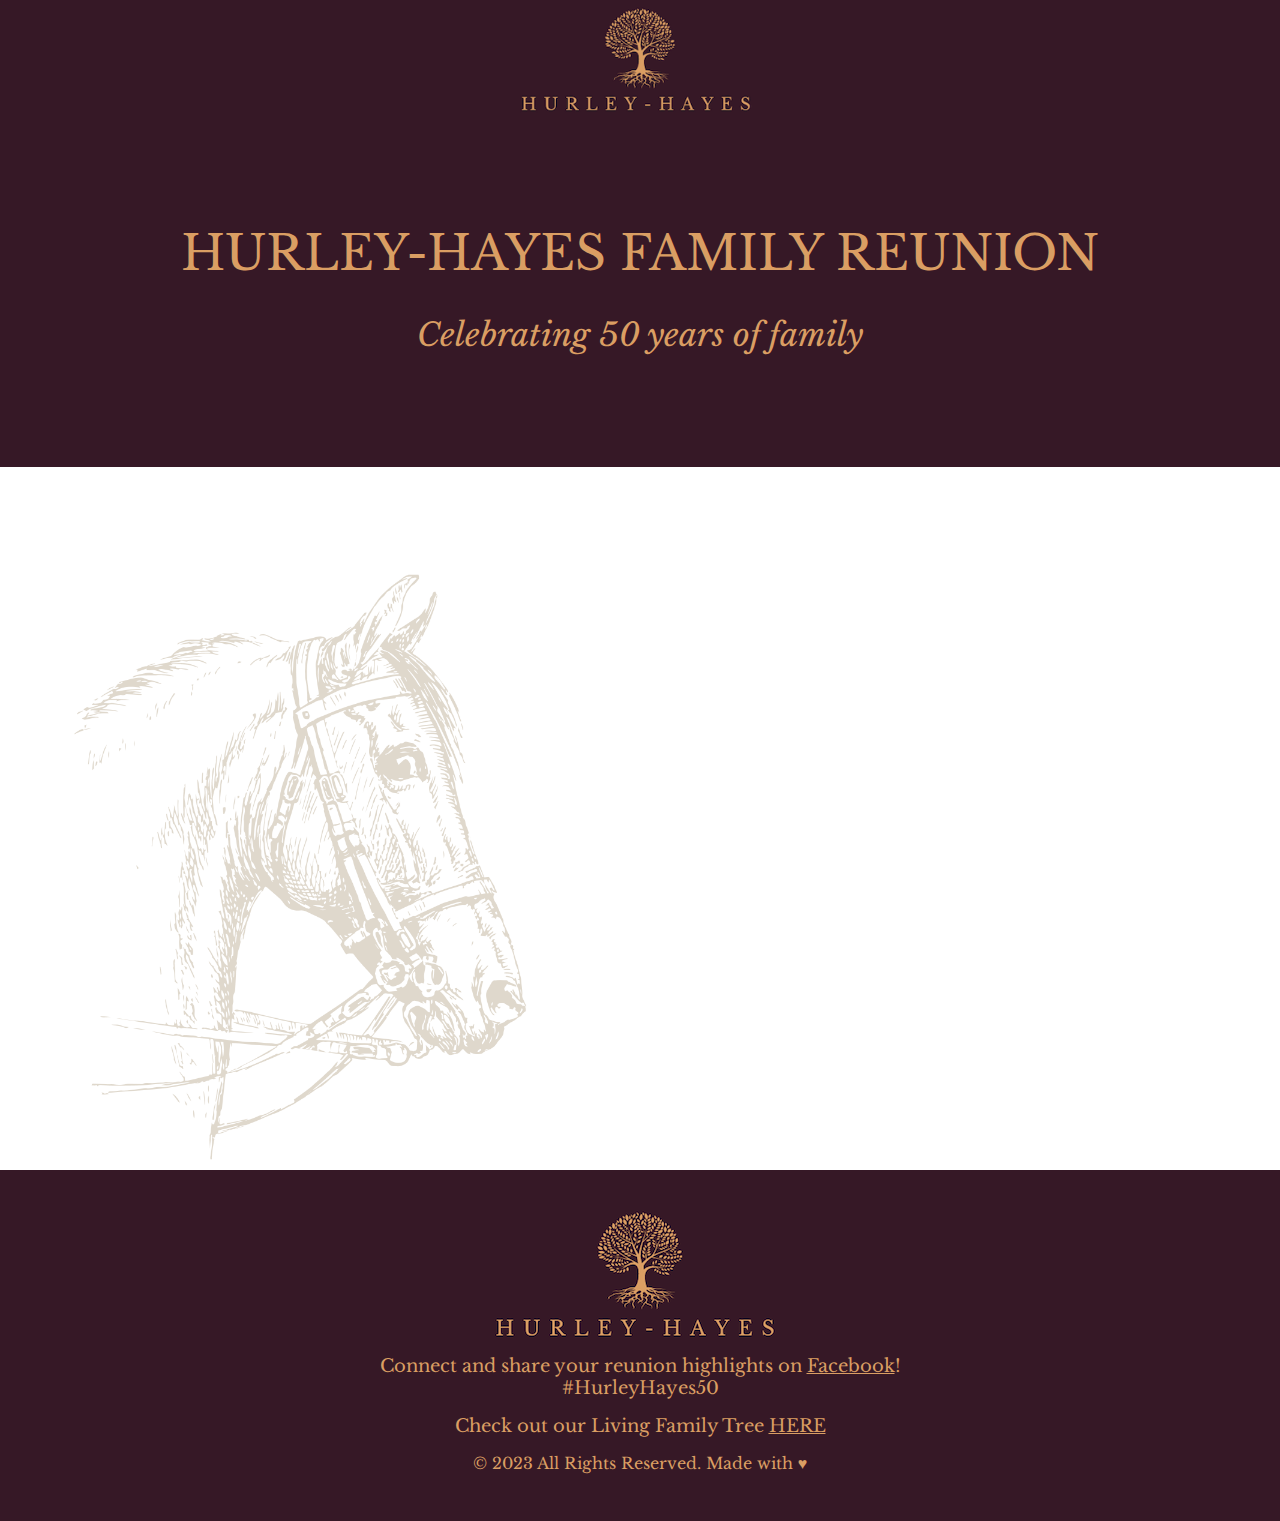
<file: index.html>
<!DOCTYPE html>
<html>
    <head>
        <title>Hurley-Hayes Family Reunion</title>
        <meta name="description" content="Celebrating 50 Years of Family">
        <meta property="og:title" content="Hurley-Hayes Family Reunion">
        <meta property="og:description" content="July 20, 2023 - July 23, 2023 | Celebrating 50 Years of Family">
        <meta property="og:image" content="images/favicon.svg">
        <link rel="preconnect" href="https://fonts.googleapis.com">
        <link rel="preconnect" href="https://fonts.gstatic.com" crossorigin>
        <link href="https://fonts.googleapis.com/css2?family=Libre+Baskerville:ital,wght@0,400;0,700;1,400&display=swap" rel="stylesheet">
        <link rel="stylesheet" href="styles.css">
        <meta name="viewport" content="width=device-width, initial-scale=1.0">
        <link rel="icon" href="images/favicon.svg">
        <meta name="robots" content="noindex,nofollow">
        <script>
            function scrolldiv(id) {
                    var elem = document.getElementById(id);
                    elem.scrollIntoView({behavior: 'smooth', block: 'start'});
                }
        </script>
        <style>
            .videoWrapper {
  position: relative;
  padding-bottom: 56.25%; /* 16:9 */
  height: 0;
}
.videoWrapper iframe {
  position: absolute;
  top: 0;
  left: 0;
  width: 100%;
  height: 100%;
}
        </style>
    </head>
    <body>
        <main>
            <header>
                <div class="header-logo"><img src="images/logo.png" alt="Hurley-Hayes"/></div>
            </header>
            <section class="hero">
                <div class="wrapper">
                    <h1>Hurley-Hayes Family Reunion</h1>
                    <p>Celebrating 50 years of family</p>
                    <!-- <div class="header-navigation"><nav>
                        <div class="nav-item" onclick="scrolldiv('event')">Event</div>
                        <div class="nav-item" onclick="scrolldiv('fees')">Fees</div>
                        <div class="nav-item" onclick="scrolldiv('itinerary')">Itinerary</div>
                        <div class="nav-item" onclick="scrolldiv('contact')">Contact</div>
                    </nav></div> -->
                </div>
            </section>
            <section id="event" class="event">
                <div class="wrapper">
                    <div class="videoWrapper">
                        <iframe width="560" height="315" src="https://www.youtube.com/embed/eN-qUV17WGI" title="YouTube video player" frameborder="0" allow="accelerometer; autoplay; clipboard-write; encrypted-media; gyroscope; picture-in-picture; web-share" allowfullscreen></iframe>
                    </div>
                    
                    <!-- <h2>Event</h2>
                    <div class="event-information">
                        <div class="event-info">
                            <div class="heading">When</div>
                            <p>Thursday, July 20th, 2023 <br> to <br> Sunday, July 23rd, 2023</p>
                        </div>
                        <div class="line"></div>
                        <div class="event-info">
                            <div class="heading">Where</div>
                            <p><b>Lexington Griffin Gate Marriott <br> Golf Resort & Spa</b></p>
                            <a class="book-today" href="https://www.marriott.com/event-reservations/reservation-link.mi?id=1664370306903&key=GRP&app=resvlink" target="_blank">Book Today</a>
                            <br><br>
                            <p class="small">You can also call 1-888-236-2427 & mention <b>HURLEY HAYES REUNION</b> for the negotiated room rate of <b>$159.00</b>.</p>
                            <br>
                            <p class="small">*Last Day to Book: Thursday, June 29, 2023 </p>
                            <p class="small">Note: A reduced $15 daily resort fee will be applied to your room rate after booking and covers Wifi, bike rental, resort activities, and more.</p>
                        </div>
                    </div>
                  <div class="location-info">
                    <div class="map">
                        <iframe src="https://www.google.com/maps/embed?pb=!1m18!1m12!1m3!1d3140.02087005471!2d-84.48723018433797!3d38.09317800154876!2m3!1f0!2f0!3f0!3m2!1i1024!2i768!4f13.1!3m3!1m2!1s0x8842443251cba99f%3A0x3622e094d7a3be57!2sLexington%20Griffin%20Gate%20Marriott%20Golf%20Resort%20%26%20Spa!5e0!3m2!1sen!2sus!4v1674096551883!5m2!1sen!2sus" width="600" height="350" style="border:0;" allowfullscreen="" loading="lazy" referrerpolicy="no-referrer-when-downgrade"></iframe>
                    </div>
                    <div class="flights">
                        <h3>Search Flights</h3>
                        <div data-skyscanner-widget="SearchWidget" 
                        data-locale="en-US" 
                        data-market="US" 
                        data-currency="USD" 
                        data-destination-name="Lexington" 
                        data-destination-iata-code="LEX" 
                        data-flight-type="return"
                        data-button-colour="#da9e63" 
                        data-button-text-size="1.5"
                        data-flight-outbound-date="2023-07-20"
                        data-flight-inbound-date="2023-07-23"
                        data-button-font-colour="#fff"></div>
                        <script src="https://widgets.skyscanner.net/widget-server/js/loader.js" async></script>
                    </div>
                  </div>
                </div>

            </section> -->
            <!-- <section id="fees" class="fees">
                <div class="wrapper">
                    <h2>Fees</h2>
                    <div class="text">

                        <p><b>Annual Dues:</b> $50</p>
                        <p class="small">Note: The $50 annual dues apply to families and their under 21-year-old children, as voted for in the last family meeting (i.e. A married couple pays $50 for their family including under 21-year-old children, while their children over 21 become their own household, paying their own $50).</p>
                        
                        <p> <b>Assessments: </b></p>
                        <p>Under 2 - Free <br>
                            Ages 2 through 9 - $75 <br>
                            Ages 10 and up - $135</p>
                        <p> <b>T-shirts:</b> $15</p>

                        <br>
                        <br>

                        <p><b>You can make a payment to Angela Woods by:</b></p>
                    <ul>
                    <li>Zelle to 470-535-2933</li>
                    <li>CashApp to 470-535-2933 or <a href="https://cash.app/$HHReunion2023" target="_blank">$HHReunion2023</a></li>
                    </ul>
                    
                    </div>
                </div>
            </section> -->
           <!-- <section id="itinerary" class="itinerary">
                <div class="wrapper">
                    <h2>Itinerary</h2>
                    <div class="schedule">
                        <div class="day-schedule">
                            <div class="heading">Day 1 <span>Thursday, July 20th</span></div>
                            <div class="text">
                                <ul>
                                    <li>8:00 am - Family Golf Tournament (optional)</li>
                                    <li>5:00 pm - Welcome Dinner & Registration</li>
                                    <li>7:00 pm - 50th Celebration Ceremony <br><span class="small">Cheers! Get ready to TOAST to 50 years! Join us as we celebrate our family legacy with an evening of fun, laughter, and memories. We will begin the festivities in the hospitality suite followed by a lovely evening gathered around the beautiful resort-style pool.  <br><br> Attire: All White. Feel free to wear a comfortable, casual outfit or your swim attire.</span></li>
                                </ul>
                            </div>
                        </div>
                        <div class="day-schedule">
                            <div class="heading">Day 2 <span>Friday, July 21st</span></div>
                            <div class="text">
                                <ul>
                                    <li>8:45 am (Meet in hotel lobby) - Family Scavenger Hunt</li>
                                    <li>11:45am to 1:15pm - Family Lunch at <a href="https://gattitownlexington.com" target="_blank">Gattitown</a> <br><span class="small">This is a timed event, so please arrive on time.</span></li>
                                    <li>2:00 pm - Family Basketball Game
                                        <br> <span class="small">Please make sure your children are present. You don't want to miss the special celebrity guest appearance at halftime! </span>
                                    </li>
                                    <li>5:00 pm - Free Time </li>
                                     <li>7:00 pm - Talent Show <br> <span class="small"> Sign up to participate <a target="_blank" href="https://docs.google.com/forms/d/e/1FAIpQLSfmAa9fvbYBnFmZTHIF_NSSdGOOhgwEb5ymIvHQ0Hn5eMQf-Q/viewform">HERE</a></span></li>
                                </ul>
                            </div>
                        </div>
                        <div class="day-schedule">
                            <div class="heading">Day 3 <span>Saturday, July 22nd</span></div>
                            <div class="text">
                                <ul>
                                    <li>9:30 am (Meet in hotel lobby) - Family Picnic <br> <span class="small">Smile for the camera! Don't forget to put on your 50th Reunion T-shirt, as we commemorate this significant milestone in our family history with a group photo.</span></li>
                                    <li>Family Meeting <span>&nbsp; following picnic &amp; games</span></li>
                                    <li>6:00 pm - Family Banquet <br><span class="small">Attire: Kentucky Derby best! If you prefer, you can stick to your usual dressy attire, but don't forget to wear your derby hats. You might even have a chance to win our Best Hat Award!</span></li>

                                </ul>
                            </div>
                        </div>
                        <div class="day-schedule">
                            <div class="heading">Day 4 <span>Sunday, July 23rd</span></div>
                            <div class="text">
                                <ul>
                                    <li>Family departures</li>

                                </ul>
                            </div>
                        </div>
                    </div>
                    <p class="small">* More details to come. Itinerary subject to change.</p>

                    <div class="things-to-do">
                        <h3>Things to do <span>in Lexington, Kentucky</span></h3>

                        <h4>Horses</h4>

                        <ul>
                            <li>
                                <a target="_blank" href="https://kyhorsepark.com/">Kentucky Horse Park</a>
                            </li>
                            <li>
                                <a target="_blank" href="https://tickets.keeneland.com/tour-tickets/#">Tour Keeneland Thoroughbred racing grounds</a>
                            </li>
                        </ul>

                        <h4>Bourbon</h4>
                        <ul>
                            <li>
                                <a target="_blank" href="https://jamesepepper.com/"> James E. Pepper Distillery</a>
                            </li>
                            <li>
                                <a target="_blank" href="https://www.woodfordreserve.com/our-distillery/tour-our-distillery/">Woodford Reserve Distillery</a>
                            </li>
                            <li>
                                <a target="_blank" href="https://wildernesstraildistillery.com/"> Wilderness Trail Distillery Tours</a>
                            </li>
                            <li><a target="_blank"href="https://www.visitlex.com/things-to-do/bourbon/distilleries/"> More...</a></li>
                        </ul>

                        <h4>Museums</h4>
                        <ul>
                            <li><a target="_blank" href="https://aviationky.org/default.asp?content=Plan%20your%20visit">Aviation Museum</a></li>
                            <li><a target="_blank" href="https://www.mtlhouse.org/visit#plan">The Mary Todd Lincoln House</a></li>
                            <li><a target="_blank" href="https://whitehall.eku.edu">Historic White Hall</a></li>
                        </ul>

                        <h4>Shopping & dining</h4>
                        <ul>
                            <li>
                                <a target="_blank" href="https://www.greylinestation.com/">Greyline Station</a> 
                            </li>
                            <li><a target="_blank" href="https://thesummitatfritzfarm.com/">The Summit at Fritz Farm</a>  </li>
                            <li><a target="_blank" href="https://www.visitlex.com/restaurants/all-restaurants/">More...</a></li>
                            
                        </ul>

                        <h4>Nature</h4>
                        <ul>
                            <li><a target="_blank" href="https://ravenrun.org">Raven Run Nature Sanctuary</a></li>
                        </ul>
                    </div>
                </div>
            </section> -->
            <!-- <section id="familytree">
                <div class="wrapper">
                    <p>Check out our Living Family Tree <a href="https://youtu.be/eN-qUV17WGI " target="_blank">HERE</a></p>
                </div>
            </section> -->
            <!-- <section id="contact" class="contact">
                <div class="wrapper">
                    <h2>Contact</h2>
                    <p>If you plan to attend the Hurley-Hayes 50th Reunion, please reach out to Cara Smith @ &#099;&#097;&#114;&#097;&#112;&#115;&#109;&#105;&#116;&#104;&#064;&#103;&#109;&#097;&#105;&#108;&#046;&#099;&#111;&#109;.</p>
                    <p>Include a count of those attending in your family and any updated contact information. Also include your t-shirt sizes and family member ages as of July 2023.</p>
                </div>
            </section> -->
        </main>

       <footer>
        <div class="wrapper">
            <div class="footer-logo"><img src="images/logo.png" alt="Hurley Hayes"/></div>
            <p>Connect and share your reunion highlights on <a href="https://www.facebook.com/groups/hurleyhayes/" target="_blank">Facebook</a>!<br> #HurleyHayes50</p>
            
            <p>Check out our Living Family Tree <a href="https://youtu.be/eN-qUV17WGI " target="_blank">HERE</a></p>
            
            <p class="small copyright">&copy; 2023 All Rights Reserved. Made with &hearts;</p>

            

        </div>

       </footer>

    </body>
</html>
</file>
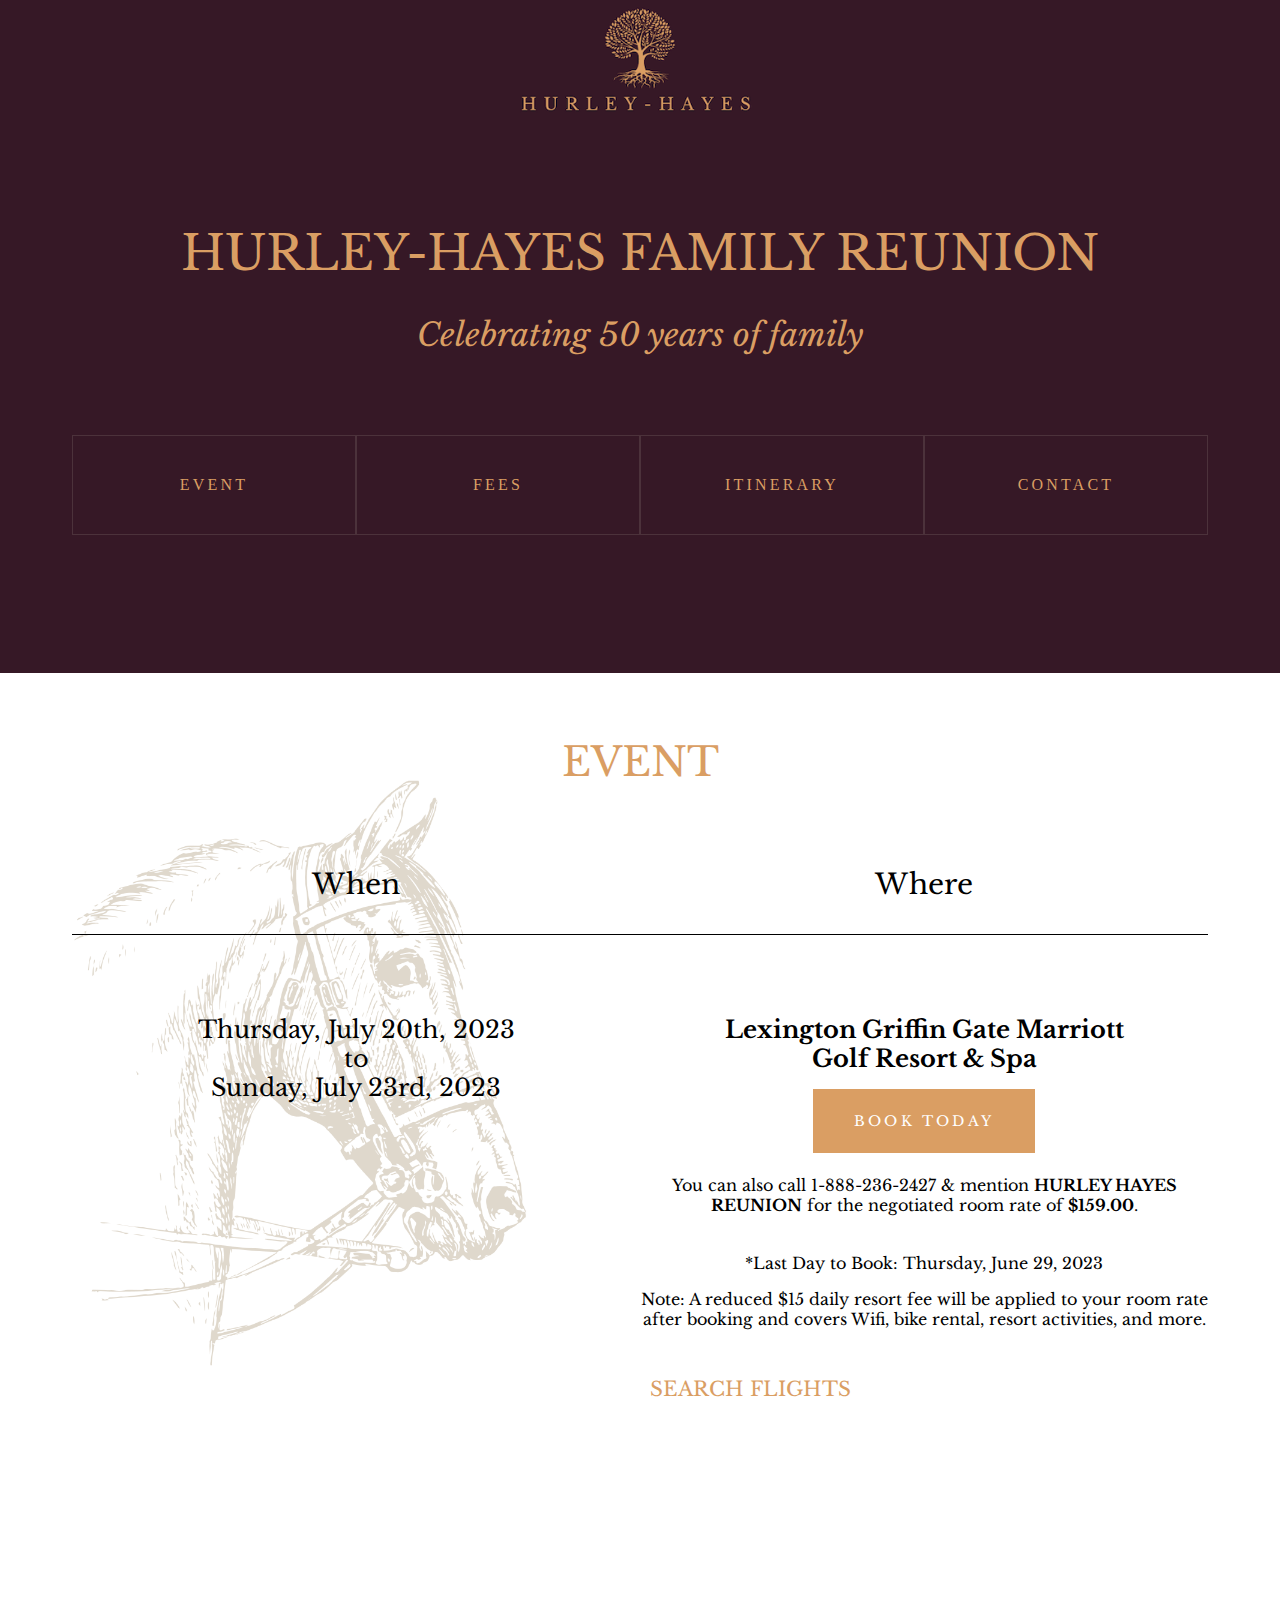
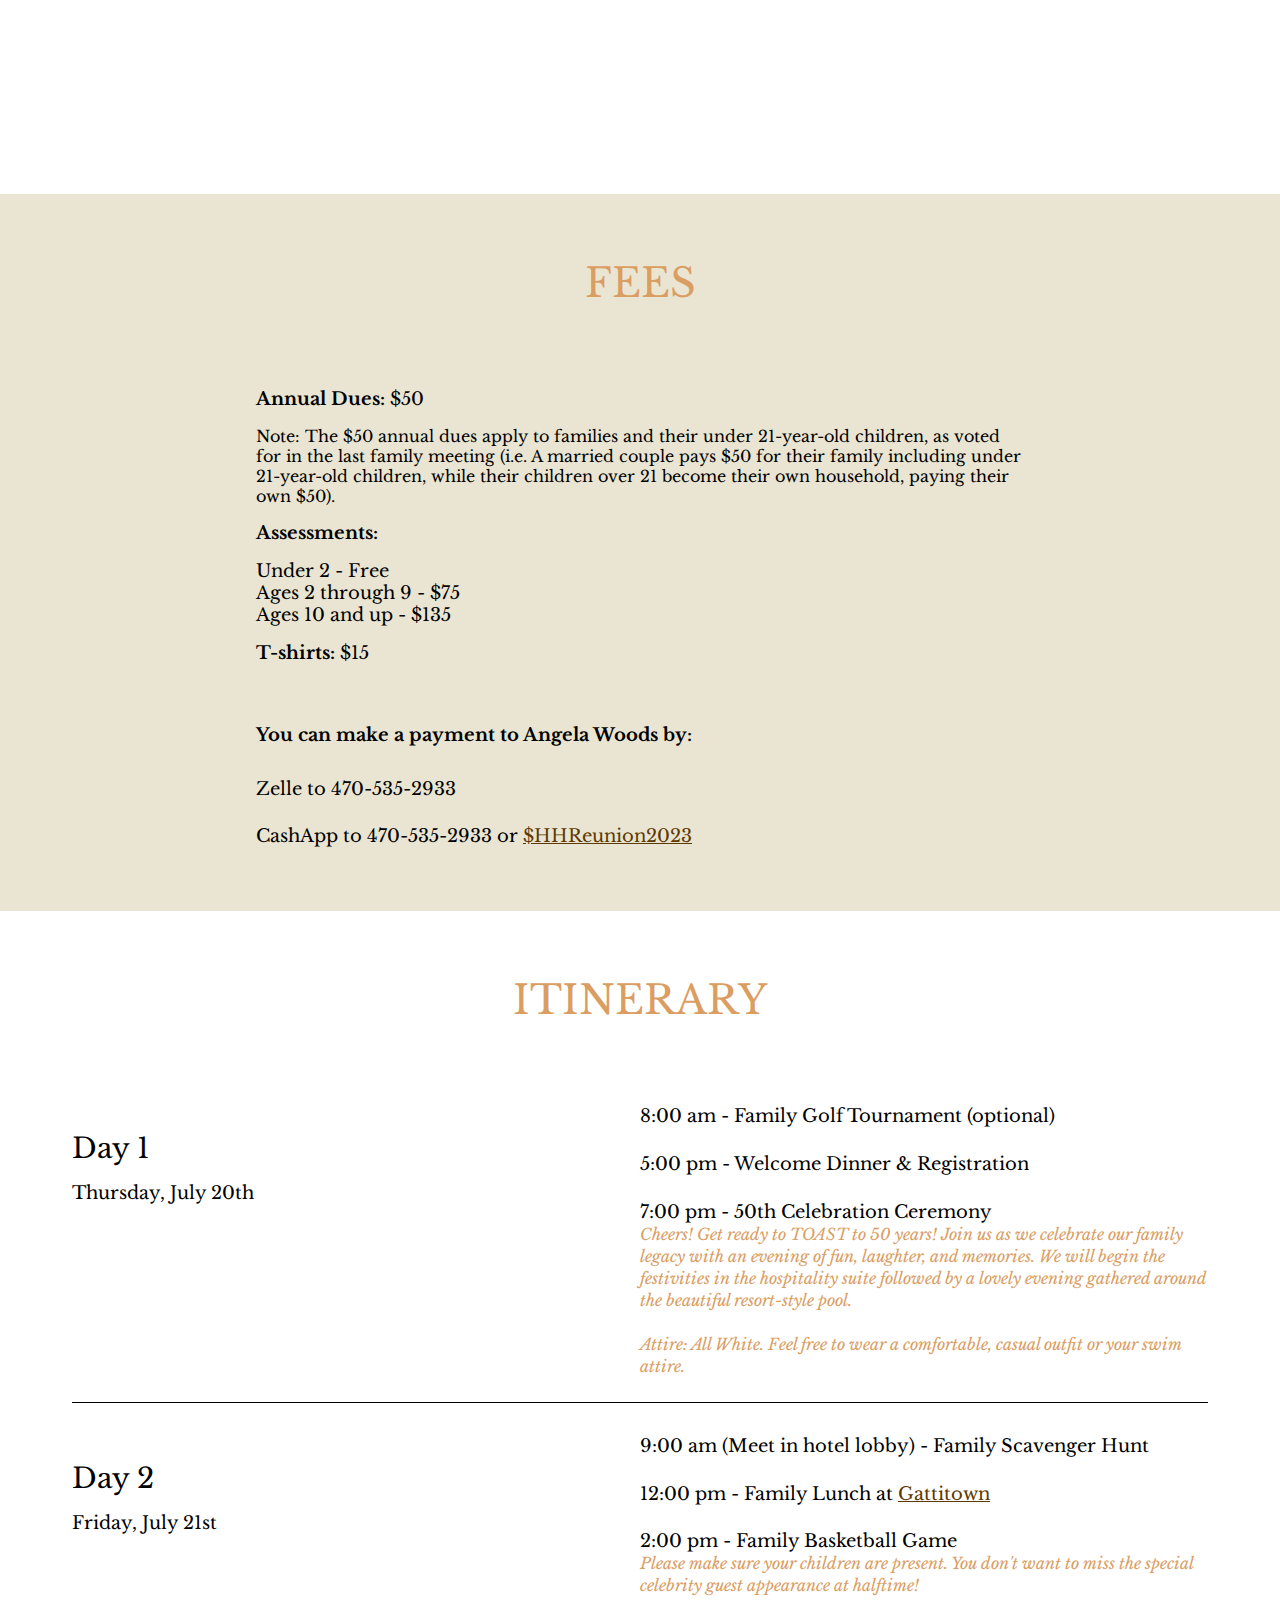
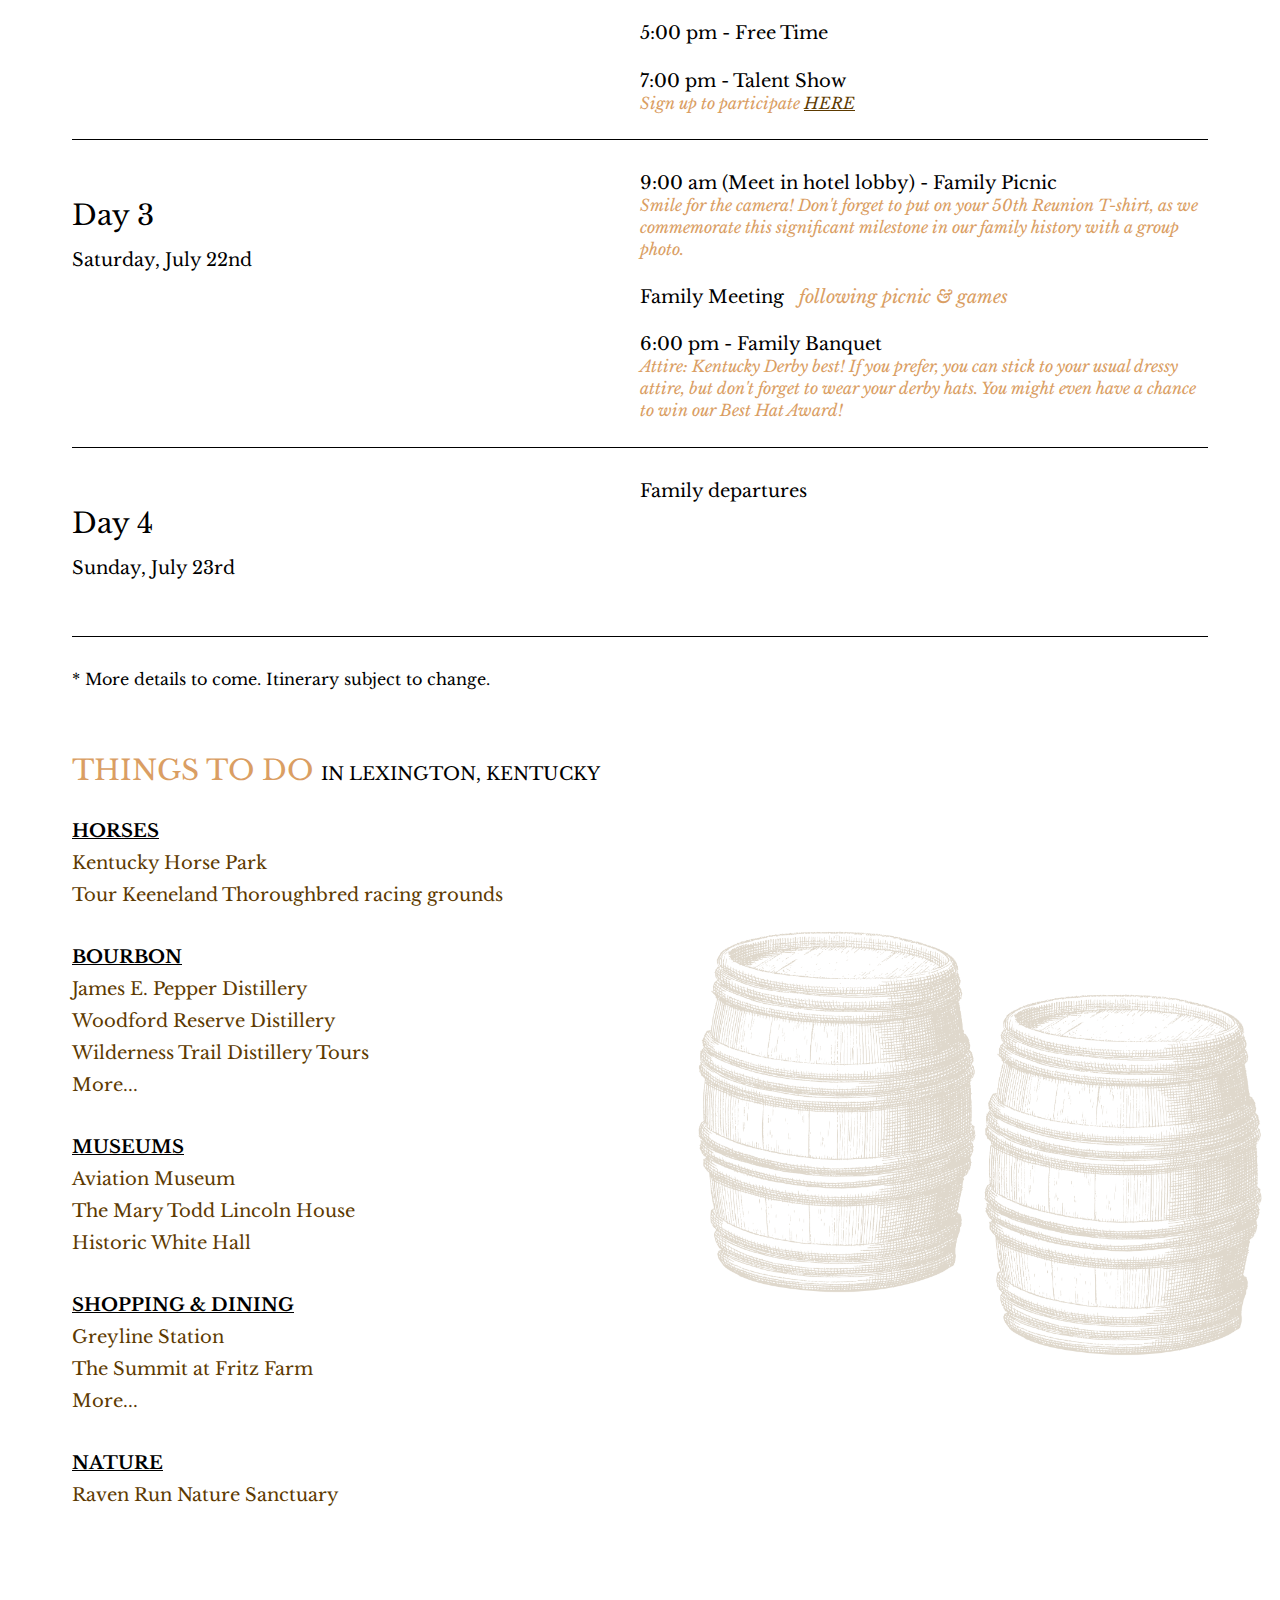
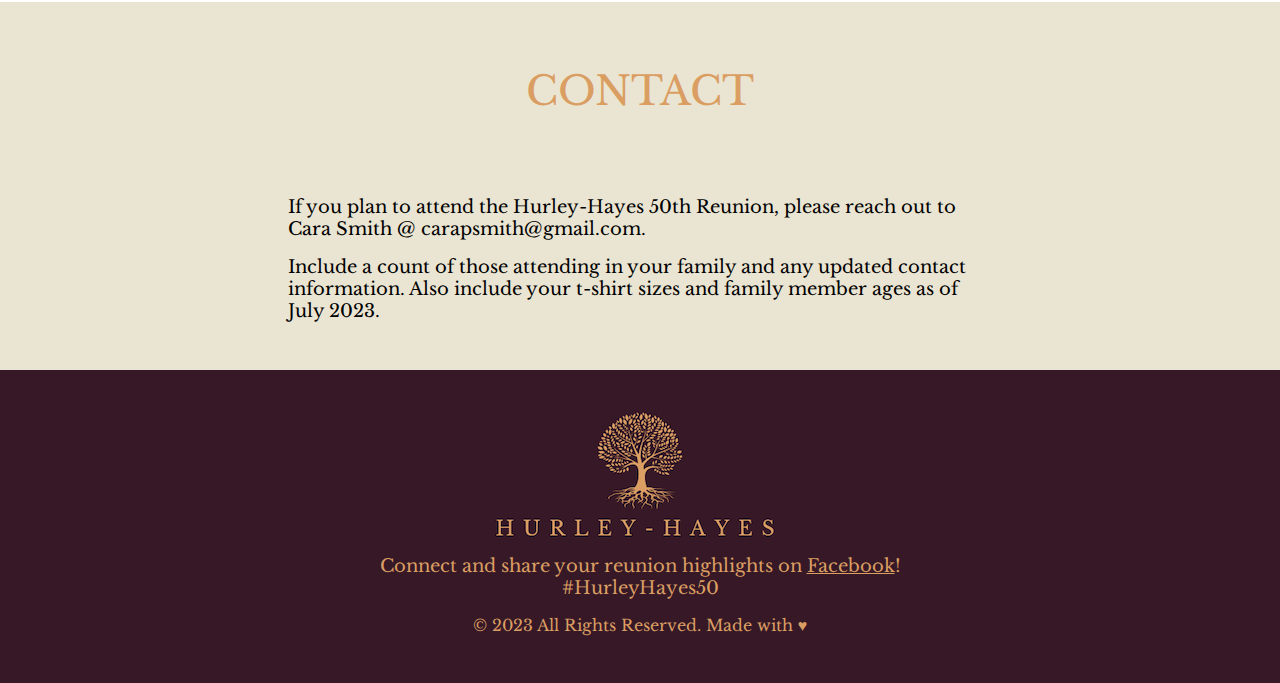
<file: index 2.html>
<!DOCTYPE html>
<html>
    <head>
        <title>Hurley-Hayes Family Reunion</title>
        <meta name="description" content="Celebrating 50 Years of Family">
        <meta property="og:title" content="Hurley-Hayes Family Reunion">
        <meta property="og:description" content="July 20, 2023 - July 23, 2023 | Celebrating 50 Years of Family">
        <meta property="og:image" content="images/favicon.svg">
        <link rel="preconnect" href="https://fonts.googleapis.com">
        <link rel="preconnect" href="https://fonts.gstatic.com" crossorigin>
        <link href="https://fonts.googleapis.com/css2?family=Libre+Baskerville:ital,wght@0,400;0,700;1,400&display=swap" rel="stylesheet">
        <link rel="stylesheet" href="styles.css">
        <meta name="viewport" content="width=device-width, initial-scale=1.0">
        <link rel="icon" href="images/favicon.svg">
        <meta name="robots" content="noindex,nofollow">
        <script>
            function scrolldiv(id) {
                    var elem = document.getElementById(id);
                    elem.scrollIntoView({behavior: 'smooth', block: 'start'});
                }
        </script>
    </head>
    <body>
        <main>
            <header>
                <div class="header-logo"><img src="images/logo.png" alt="Hurley-Hayes"/></div>
            </header>
            <section class="hero">
                <div class="wrapper">
                    <h1>Hurley-Hayes Family Reunion</h1>
                    <p>Celebrating 50 years of family</p>
                    <div class="header-navigation"><nav>
                        <div class="nav-item" onclick="scrolldiv('event')">Event</div>
                        <div class="nav-item" onclick="scrolldiv('fees')">Fees</div>
                        <div class="nav-item" onclick="scrolldiv('itinerary')">Itinerary</div>
                        <div class="nav-item" onclick="scrolldiv('contact')">Contact</div>
                    </nav></div>
                </div>
            </section>
            <section id="event" class="event">
                <div class="wrapper">
                    <h2>Event</h2>
                    <div class="event-information">
                        <div class="event-info">
                            <div class="heading">When</div>
                            <p>Thursday, July 20th, 2023 <br> to <br> Sunday, July 23rd, 2023</p>
                        </div>
                        <div class="line"></div>
                        <div class="event-info">
                            <div class="heading">Where</div>
                            <p><b>Lexington Griffin Gate Marriott <br> Golf Resort & Spa</b></p>
                            <a class="book-today" href="https://www.marriott.com/event-reservations/reservation-link.mi?id=1664370306903&key=GRP&app=resvlink" target="_blank">Book Today</a>
                            <br><br>
                            <p class="small">You can also call 1-888-236-2427 & mention <b>HURLEY HAYES REUNION</b> for the negotiated room rate of <b>$159.00</b>.</p>
                            <br>
                            <p class="small">*Last Day to Book: Thursday, June 29, 2023 </p>
                            <p class="small">Note: A reduced $15 daily resort fee will be applied to your room rate after booking and covers Wifi, bike rental, resort activities, and more.</p>
                        </div>
                    </div>
                  <div class="location-info">
                    <div class="map">
                        <iframe src="https://www.google.com/maps/embed?pb=!1m18!1m12!1m3!1d3140.02087005471!2d-84.48723018433797!3d38.09317800154876!2m3!1f0!2f0!3f0!3m2!1i1024!2i768!4f13.1!3m3!1m2!1s0x8842443251cba99f%3A0x3622e094d7a3be57!2sLexington%20Griffin%20Gate%20Marriott%20Golf%20Resort%20%26%20Spa!5e0!3m2!1sen!2sus!4v1674096551883!5m2!1sen!2sus" width="600" height="350" style="border:0;" allowfullscreen="" loading="lazy" referrerpolicy="no-referrer-when-downgrade"></iframe>
                    </div>
                    <div class="flights">
                        <h3>Search Flights</h3>
                        <div data-skyscanner-widget="SearchWidget" 
                        data-locale="en-US" 
                        data-market="US" 
                        data-currency="USD" 
                        data-destination-name="Lexington" 
                        data-destination-iata-code="LEX" 
                        data-flight-type="return"
                        data-button-colour="#da9e63" 
                        data-button-text-size="1.5"
                        data-flight-outbound-date="2023-07-20"
                        data-flight-inbound-date="2023-07-23"
                        data-button-font-colour="#fff"></div>
                        <script src="https://widgets.skyscanner.net/widget-server/js/loader.js" async></script>
                    </div>
                  </div>
                </div>

            </section>
            <section id="fees" class="fees">
                <div class="wrapper">
                    <h2>Fees</h2>
                    <div class="text">

                        <p><b>Annual Dues:</b> $50</p>
                        <p class="small">Note: The $50 annual dues apply to families and their under 21-year-old children, as voted for in the last family meeting (i.e. A married couple pays $50 for their family including under 21-year-old children, while their children over 21 become their own household, paying their own $50).</p>
                        
                        <p> <b>Assessments: </b></p>
                        <p>Under 2 - Free <br>
                            Ages 2 through 9 - $75 <br>
                            Ages 10 and up - $135</p>
                        <p> <b>T-shirts:</b> $15</p>

                        <br>
                        <br>

                        <p><b>You can make a payment to Angela Woods by:</b></p>
                    <ul>
                    <li>Zelle to 470-535-2933</li>
                    <li>CashApp to 470-535-2933 or <a href="https://cash.app/$HHReunion2023" target="_blank">$HHReunion2023</a></li>
                    </ul>
                    
                    </div>
                </div>
            </section>
            <section id="itinerary" class="itinerary">
                <div class="wrapper">
                    <h2>Itinerary</h2>
                    <div class="schedule">
                        <div class="day-schedule">
                            <div class="heading">Day 1 <span>Thursday, July 20th</span></div>
                            <div class="text">
                                <ul>
                                    <li>8:00 am - Family Golf Tournament (optional)</li>
                                    <li>5:00 pm - Welcome Dinner & Registration</li>
                                    <li>7:00 pm - 50th Celebration Ceremony <br><span class="small">Cheers! Get ready to TOAST to 50 years! Join us as we celebrate our family legacy with an evening of fun, laughter, and memories. We will begin the festivities in the hospitality suite followed by a lovely evening gathered around the beautiful resort-style pool.  <br><br> Attire: All White. Feel free to wear a comfortable, casual outfit or your swim attire.</span></li>
                                </ul>
                            </div>
                        </div>
                        <div class="day-schedule">
                            <div class="heading">Day 2 <span>Friday, July 21st</span></div>
                            <div class="text">
                                <ul>
                                    <li>9:00 am (Meet in hotel lobby) - Family Scavenger Hunt</li>
                                    <li>12:00 pm - Family Lunch at <a href="https://gattitownlexington.com" target="_blank">Gattitown</a></li>
                                    <li>2:00 pm - Family Basketball Game
                                        <br> <span class="small">Please make sure your children are present. You don't want to miss the special celebrity guest appearance at halftime! </span>
                                    </li>
                                    <li>5:00 pm - Free Time </li>
                                    <li>7:00 pm - Talent Show <br> <span class="small"> Sign up to participate <a target="_blank" href="https://docs.google.com/forms/d/e/1FAIpQLSfmAa9fvbYBnFmZTHIF_NSSdGOOhgwEb5ymIvHQ0Hn5eMQf-Q/viewform">HERE</a></span></li>
                                </ul>
                            </div>
                        </div>
                        <div class="day-schedule">
                            <div class="heading">Day 3 <span>Saturday, July 22nd</span></div>
                            <div class="text">
                                <ul>
                                    <li>9:00 am (Meet in hotel lobby) - Family Picnic <br> <span class="small">Smile for the camera! Don't forget to put on your 50th Reunion T-shirt, as we commemorate this significant milestone in our family history with a group photo.</span></li>
                                    <li>Family Meeting <span>&nbsp; following picnic &amp; games</span></li>
                                    <li>6:00 pm - Family Banquet <br><span class="small">Attire: Kentucky Derby best! If you prefer, you can stick to your usual dressy attire, but don't forget to wear your derby hats. You might even have a chance to win our Best Hat Award!</span></li>

                                </ul>
                            </div>
                        </div>
                        <div class="day-schedule">
                            <div class="heading">Day 4 <span>Sunday, July 23rd</span></div>
                            <div class="text">
                                <ul>
                                    <li>Family departures</li>

                                </ul>
                            </div>
                        </div>
                    </div>
                    <p class="small">* More details to come. Itinerary subject to change.</p>

                    <div class="things-to-do">
                        <h3>Things to do <span>in Lexington, Kentucky</span></h3>

                        <h4>Horses</h4>

                        <ul>
                            <li>
                                <a target="_blank" href="https://kyhorsepark.com/">Kentucky Horse Park</a>
                            </li>
                            <li>
                                <a target="_blank" href="https://tickets.keeneland.com/tour-tickets/#">Tour Keeneland Thoroughbred racing grounds</a>
                            </li>
                        </ul>

                        <h4>Bourbon</h4>
                        <ul>
                            <li>
                                <a target="_blank" href="https://jamesepepper.com/"> James E. Pepper Distillery</a>
                            </li>
                            <li>
                                <a target="_blank" href="https://www.woodfordreserve.com/our-distillery/tour-our-distillery/">Woodford Reserve Distillery</a>
                            </li>
                            <li>
                                <a target="_blank" href="https://wildernesstraildistillery.com/"> Wilderness Trail Distillery Tours</a>
                            </li>
                            <li><a target="_blank"href="https://www.visitlex.com/things-to-do/bourbon/distilleries/"> More...</a></li>
                        </ul>

                        <h4>Museums</h4>
                        <ul>
                            <li><a target="_blank" href="https://aviationky.org/default.asp?content=Plan%20your%20visit">Aviation Museum</a></li>
                            <li><a target="_blank" href="https://www.mtlhouse.org/visit#plan">The Mary Todd Lincoln House</a></li>
                            <li><a target="_blank" href="https://whitehall.eku.edu">Historic White Hall</a></li>
                        </ul>

                        <h4>Shopping & dining</h4>
                        <ul>
                            <li>
                                <a target="_blank" href="https://www.greylinestation.com/">Greyline Station</a> 
                            </li>
                            <li><a target="_blank" href="https://thesummitatfritzfarm.com/">The Summit at Fritz Farm</a>  </li>
                            <li><a target="_blank" href="https://www.visitlex.com/restaurants/all-restaurants/">More...</a></li>
                            
                        </ul>

                        <h4>Nature</h4>
                        <ul>
                            <li><a target="_blank" href="https://ravenrun.org">Raven Run Nature Sanctuary</a></li>
                        </ul>
                    </div>
                </div>
            </section>
            <section id="contact" class="contact">
                <div class="wrapper">
                    <h2>Contact</h2>
                    <p>If you plan to attend the Hurley-Hayes 50th Reunion, please reach out to Cara Smith @ &#099;&#097;&#114;&#097;&#112;&#115;&#109;&#105;&#116;&#104;&#064;&#103;&#109;&#097;&#105;&#108;&#046;&#099;&#111;&#109;.</p>
                    <p>Include a count of those attending in your family and any updated contact information. Also include your t-shirt sizes and family member ages as of July 2023.</p>
                </div>
            </section>
        </main>

       <footer>
        <div class="wrapper">
            <div class="footer-logo"><img src="images/logo.png" alt="Hurley Hayes"/></div>
            <p>Connect and share your reunion highlights on <a href="https://www.facebook.com/groups/hurleyhayes/" target="_blank">Facebook</a>!<br> #HurleyHayes50</p>
            <p class="small copyright">&copy; 2023 All Rights Reserved. Made with &hearts;</p>

        </div>

       </footer>

    </body>
</html>
</file>
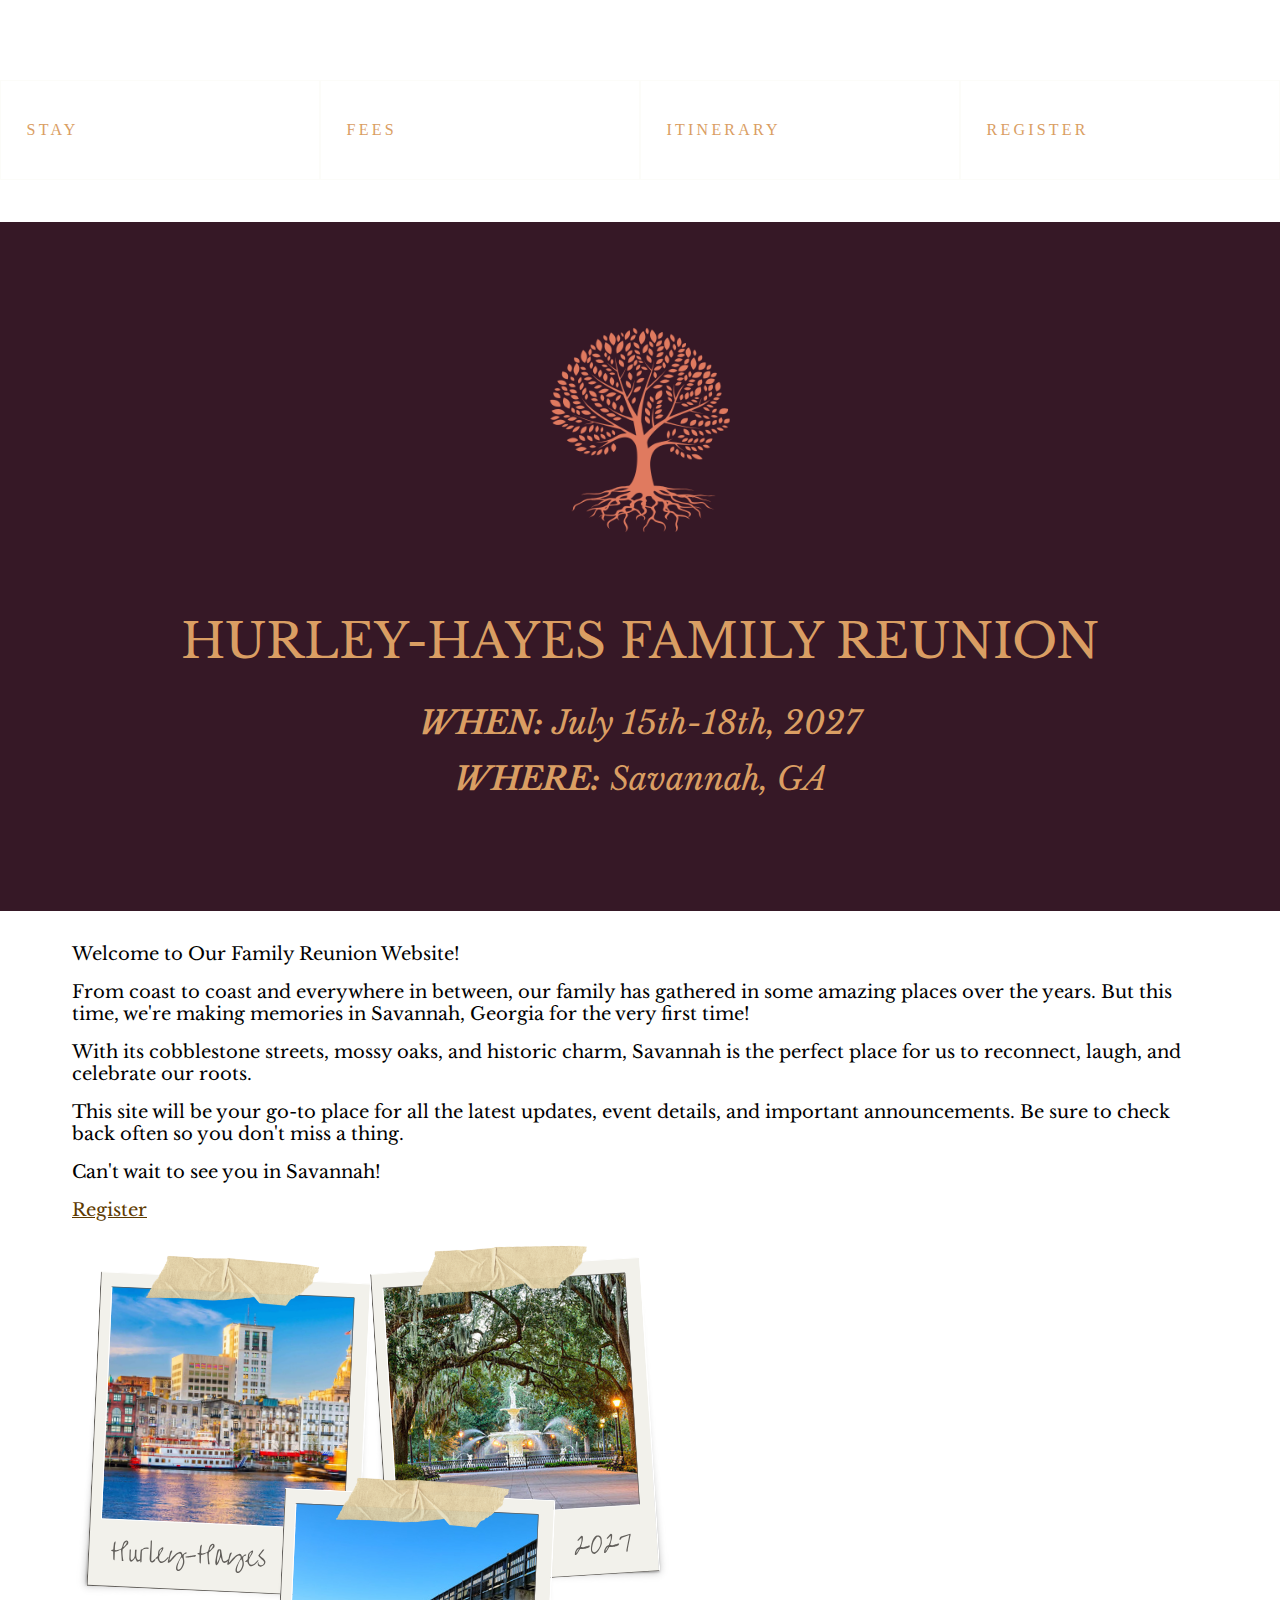
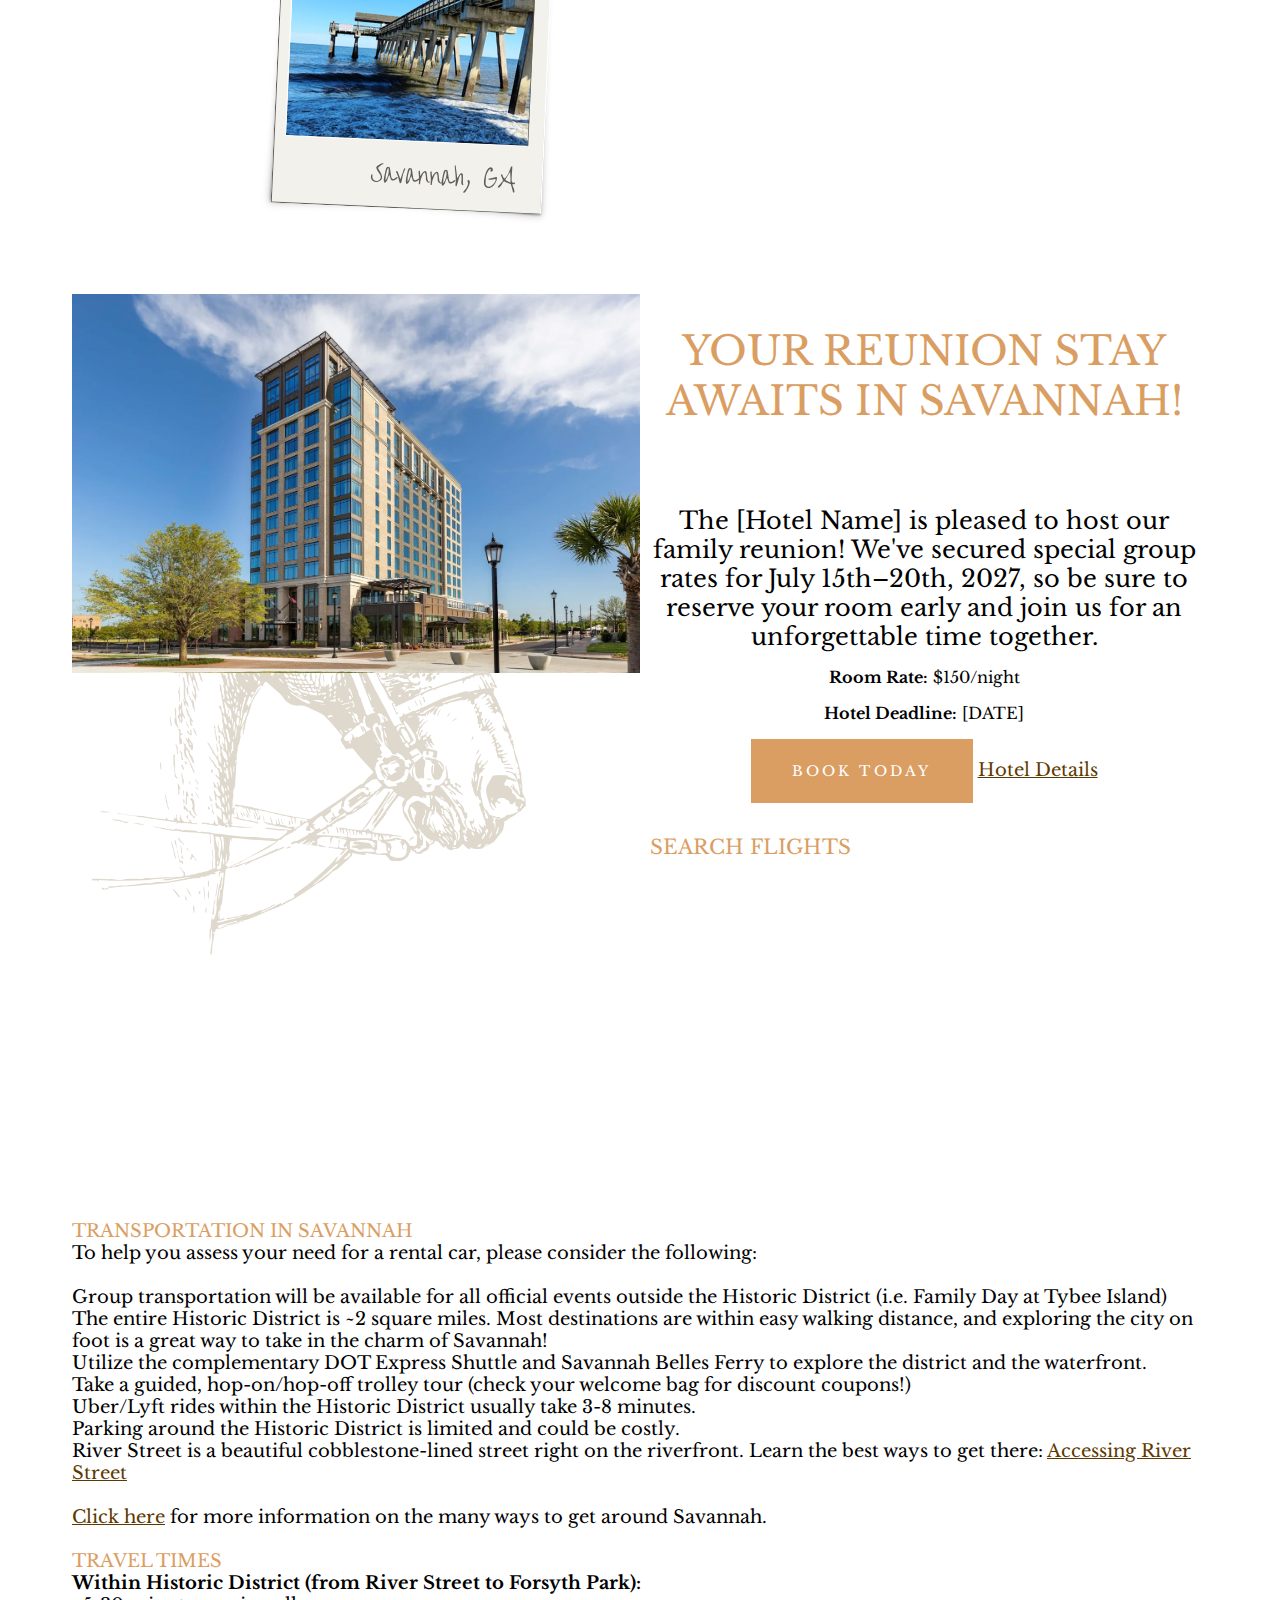
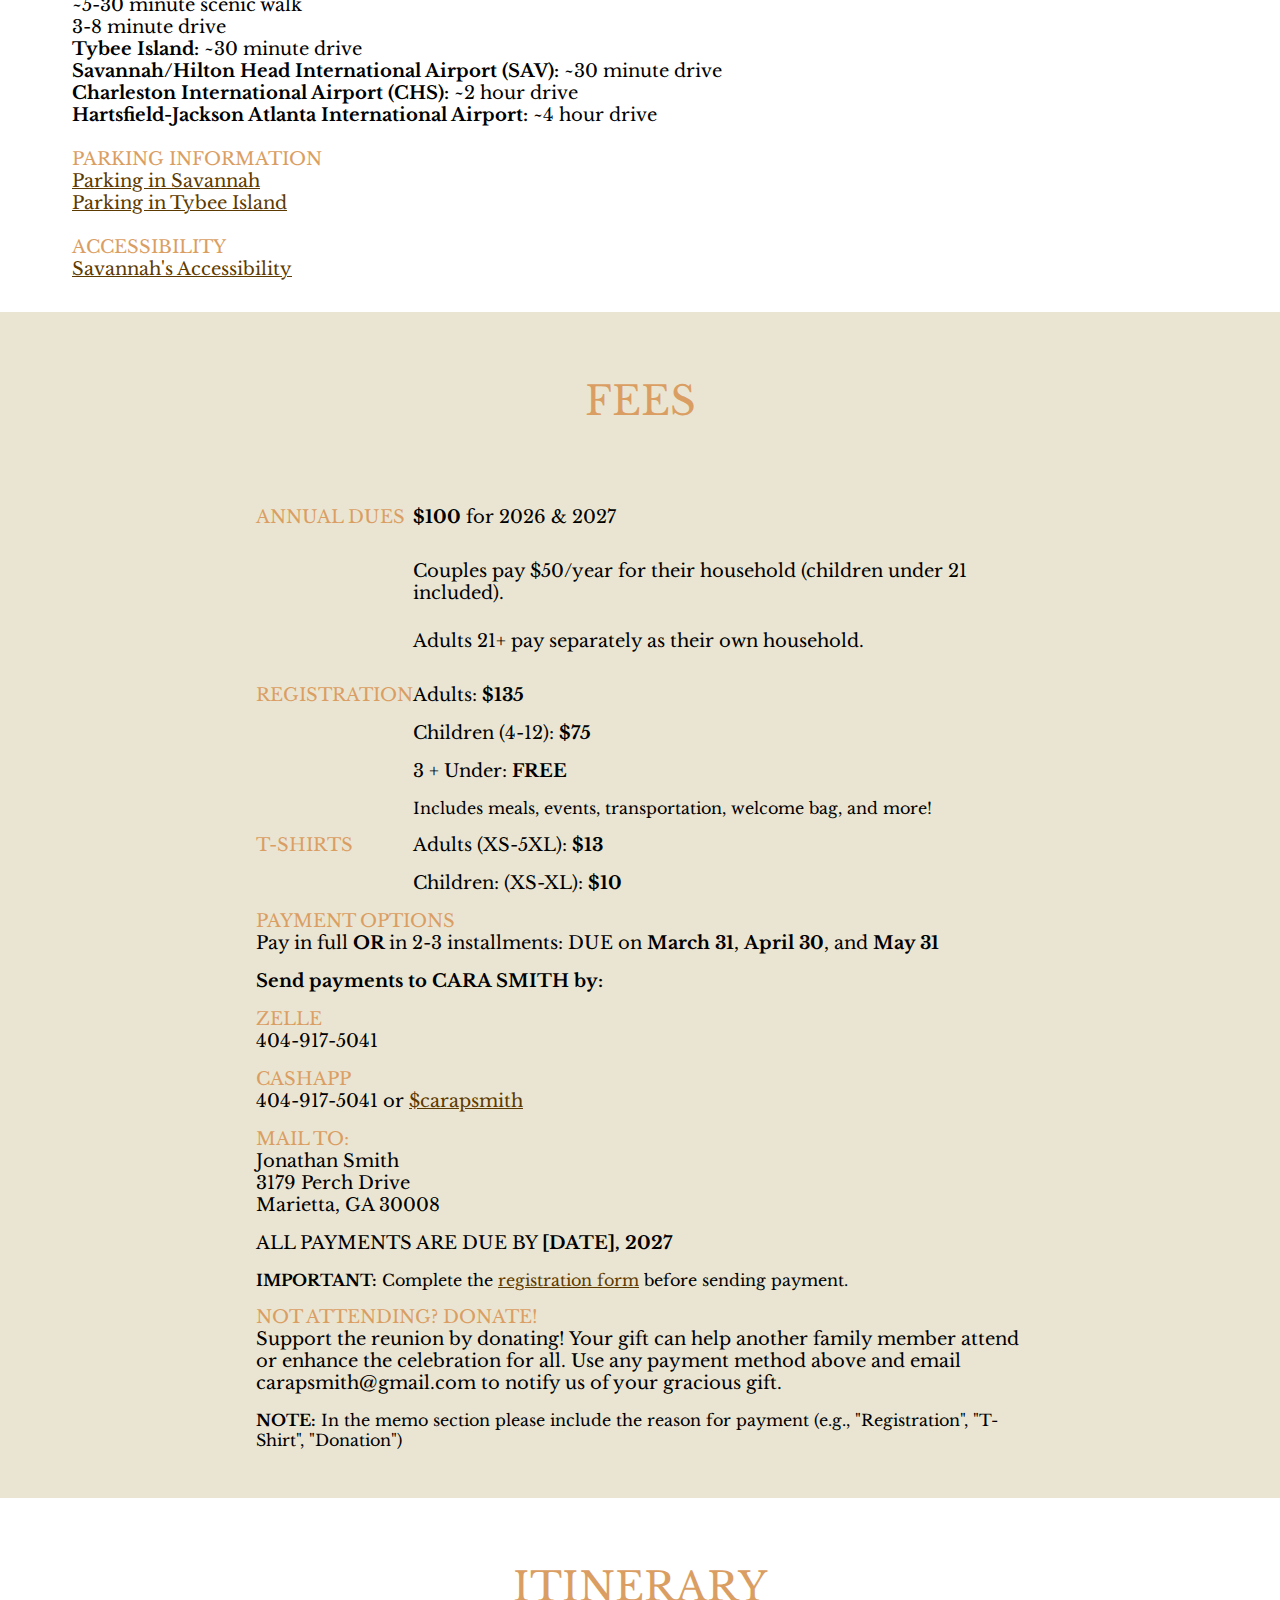
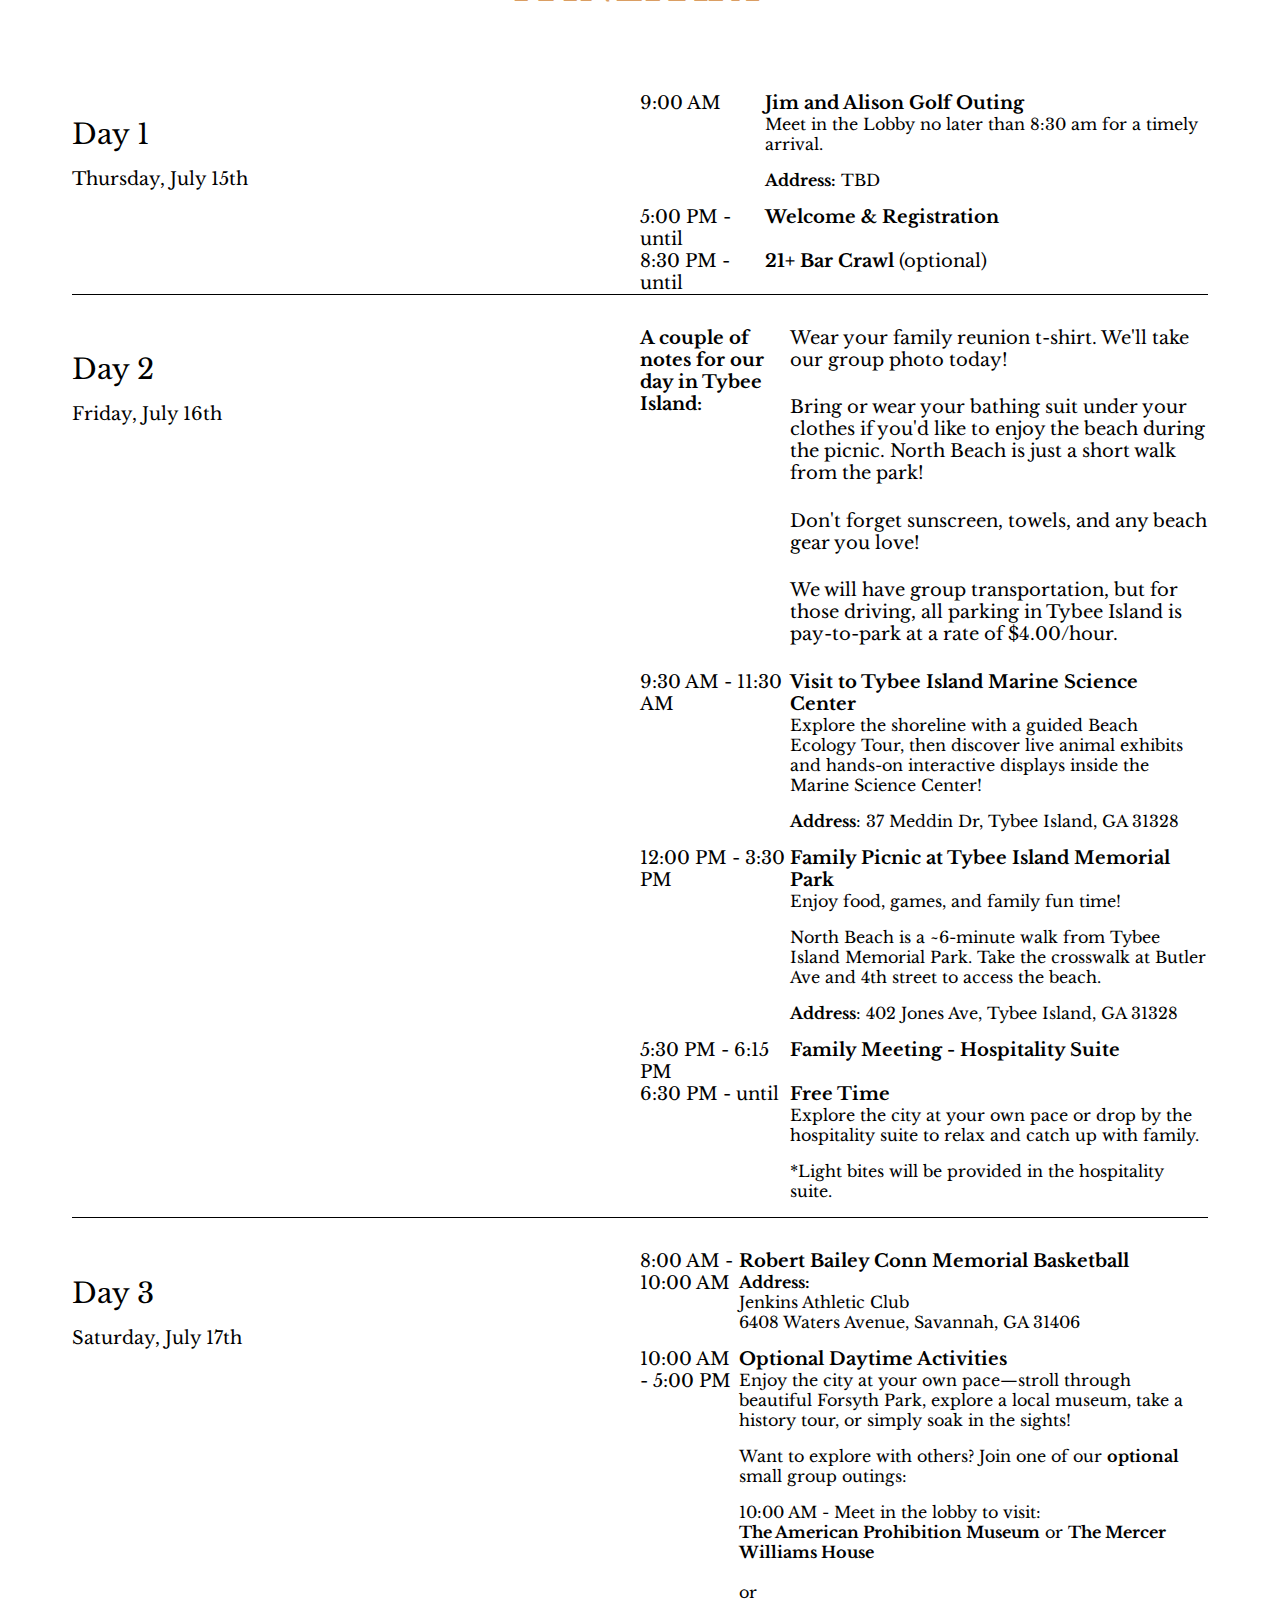
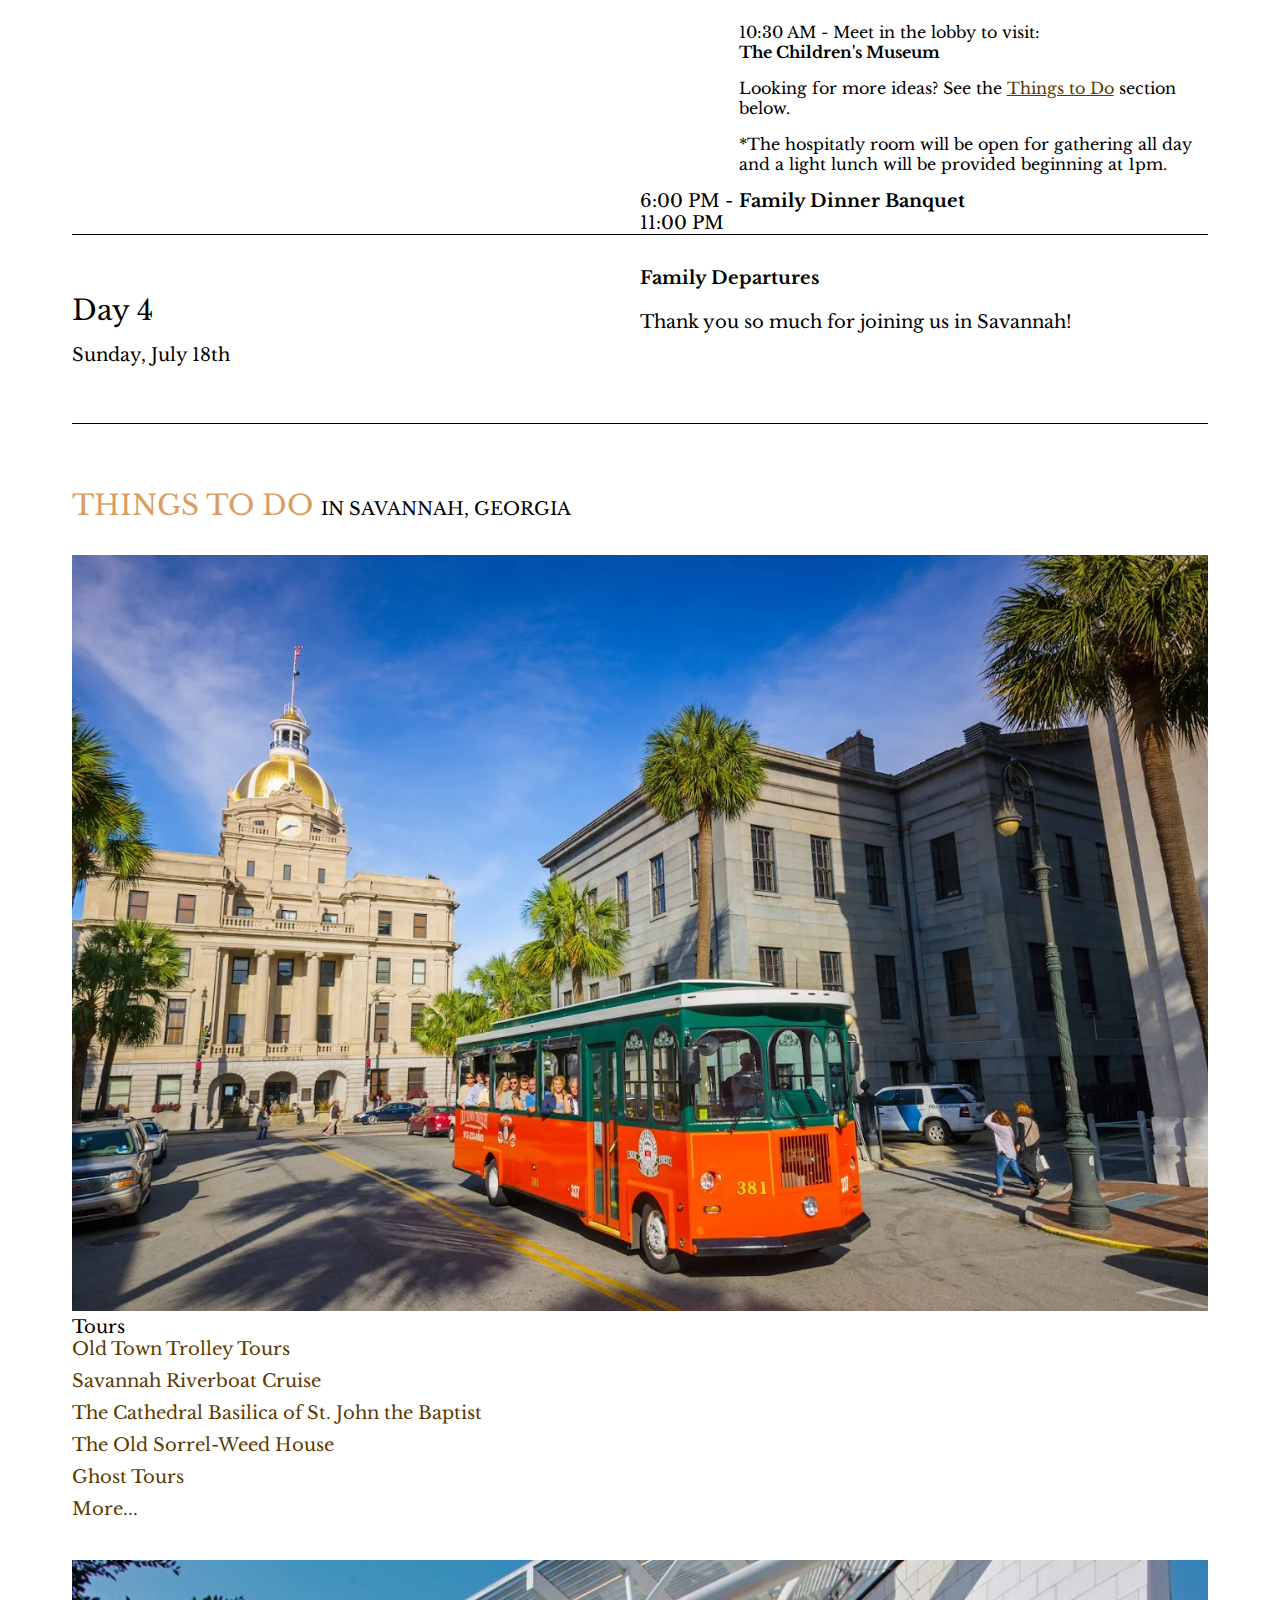
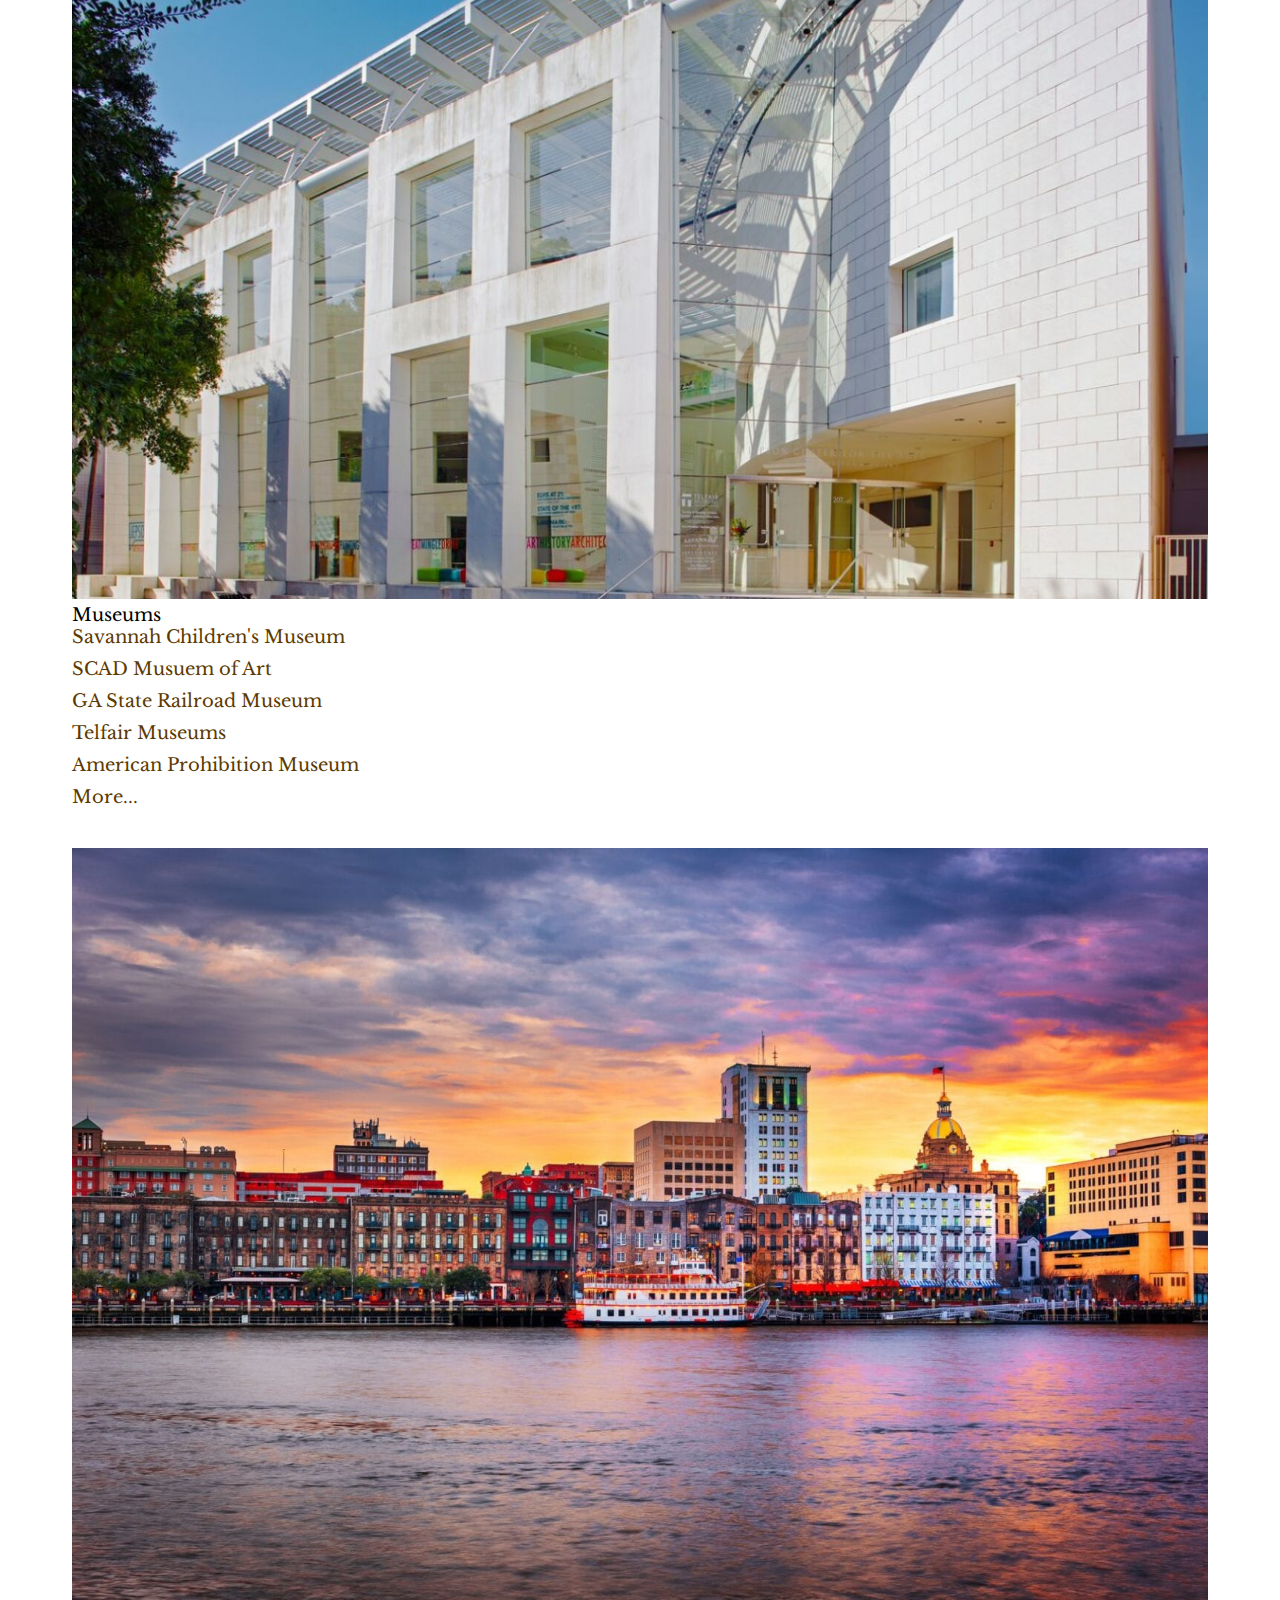
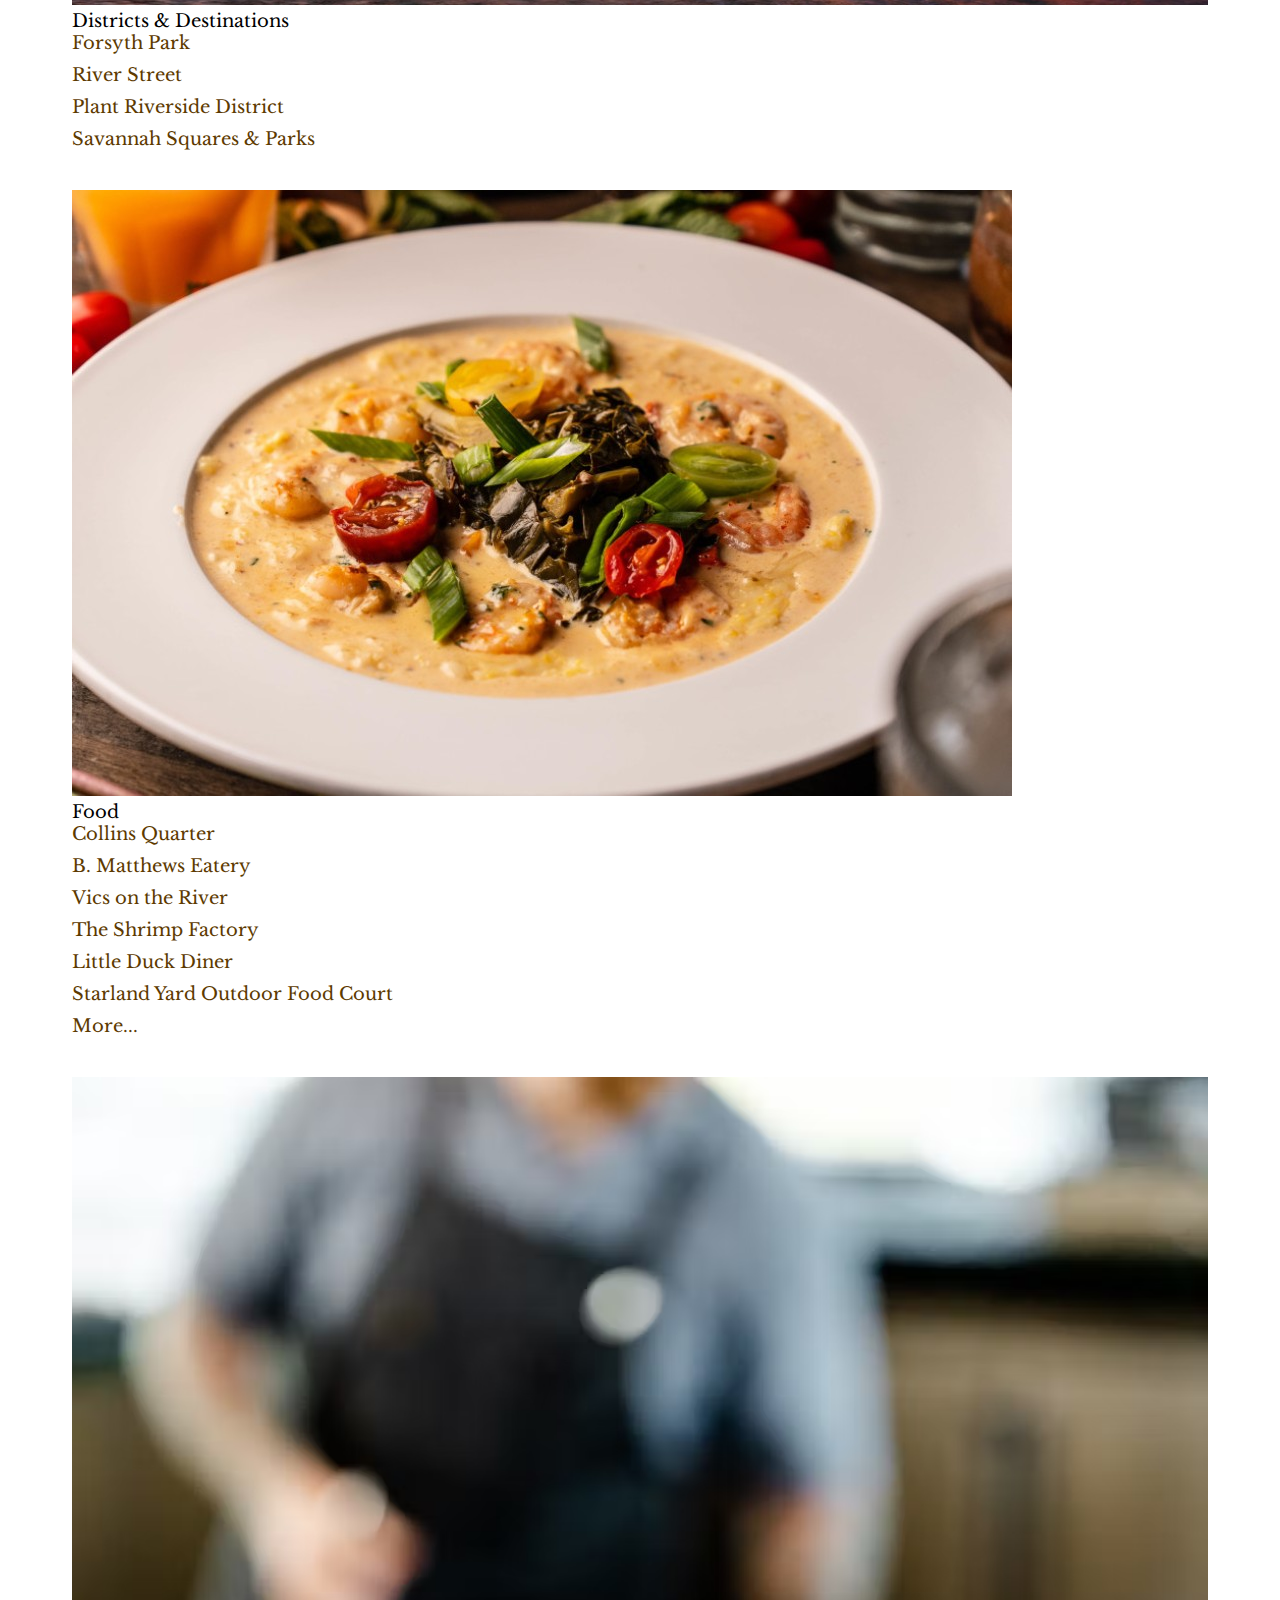
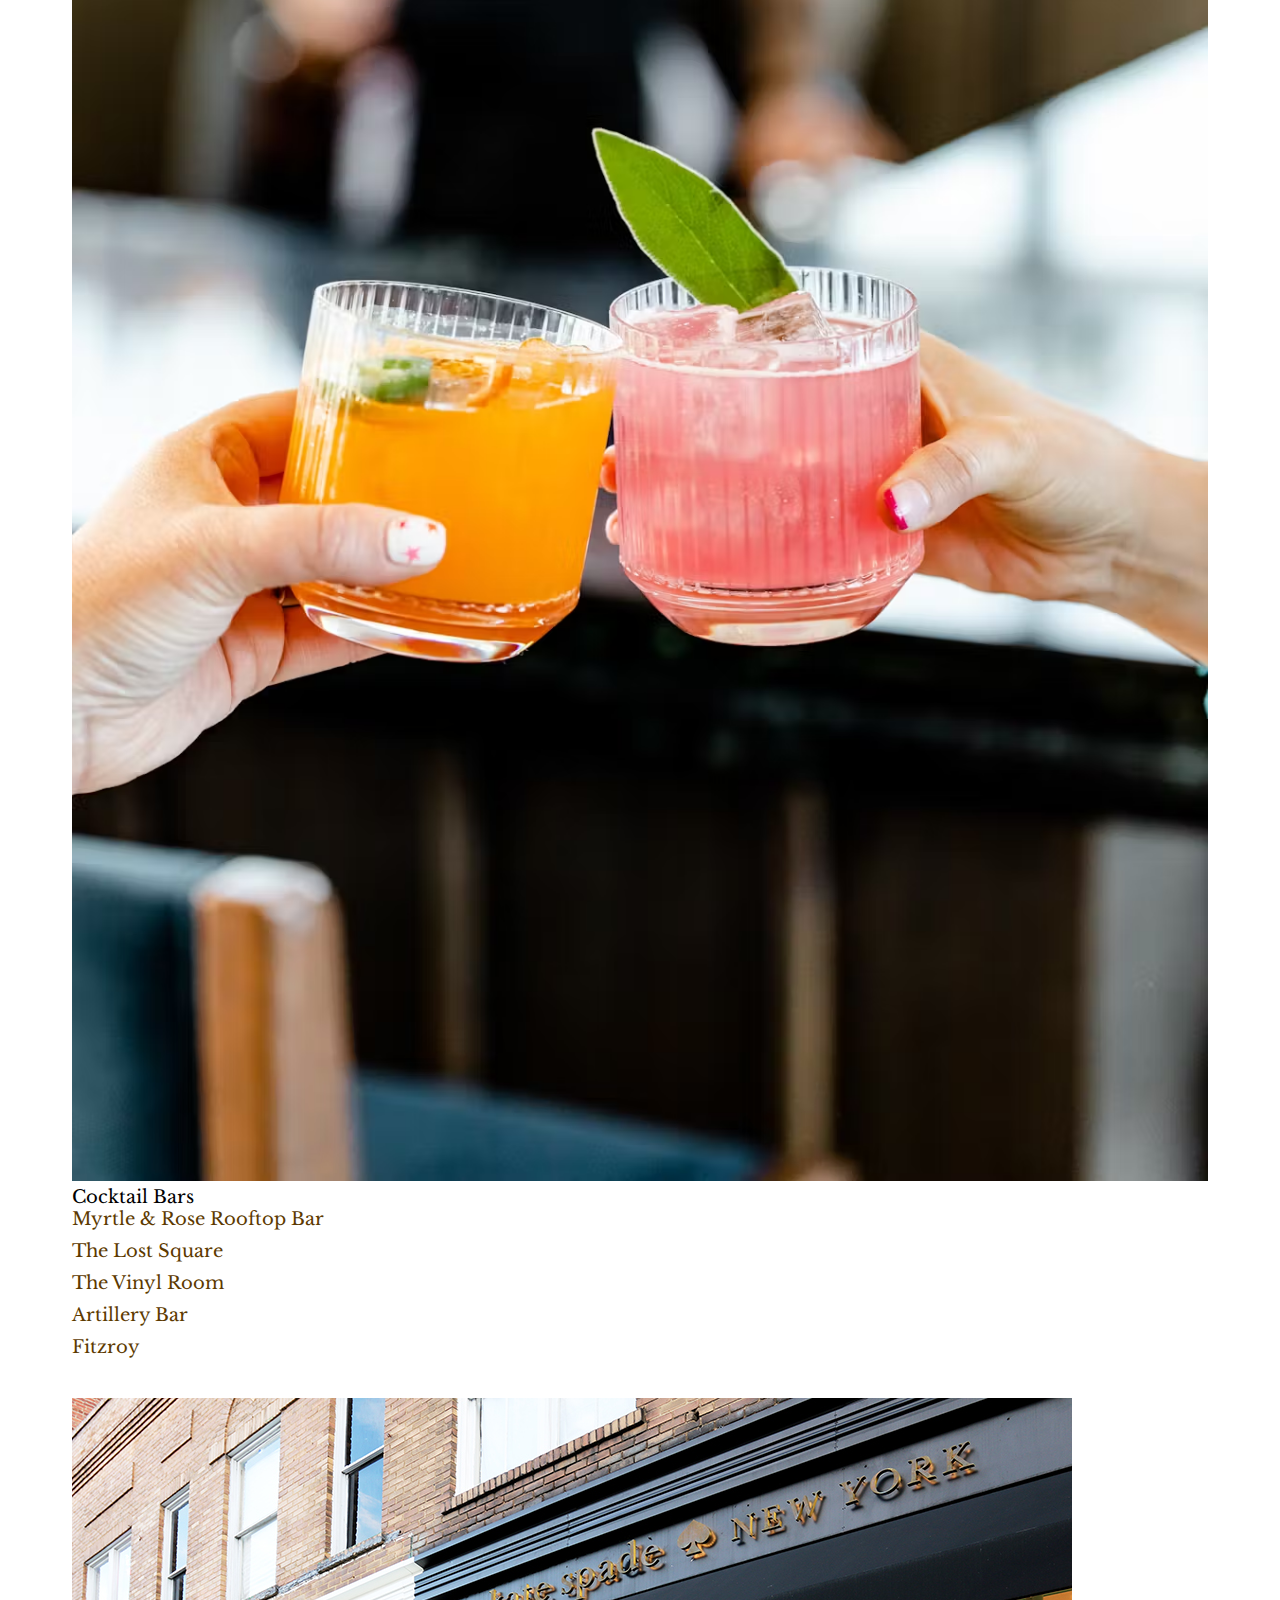
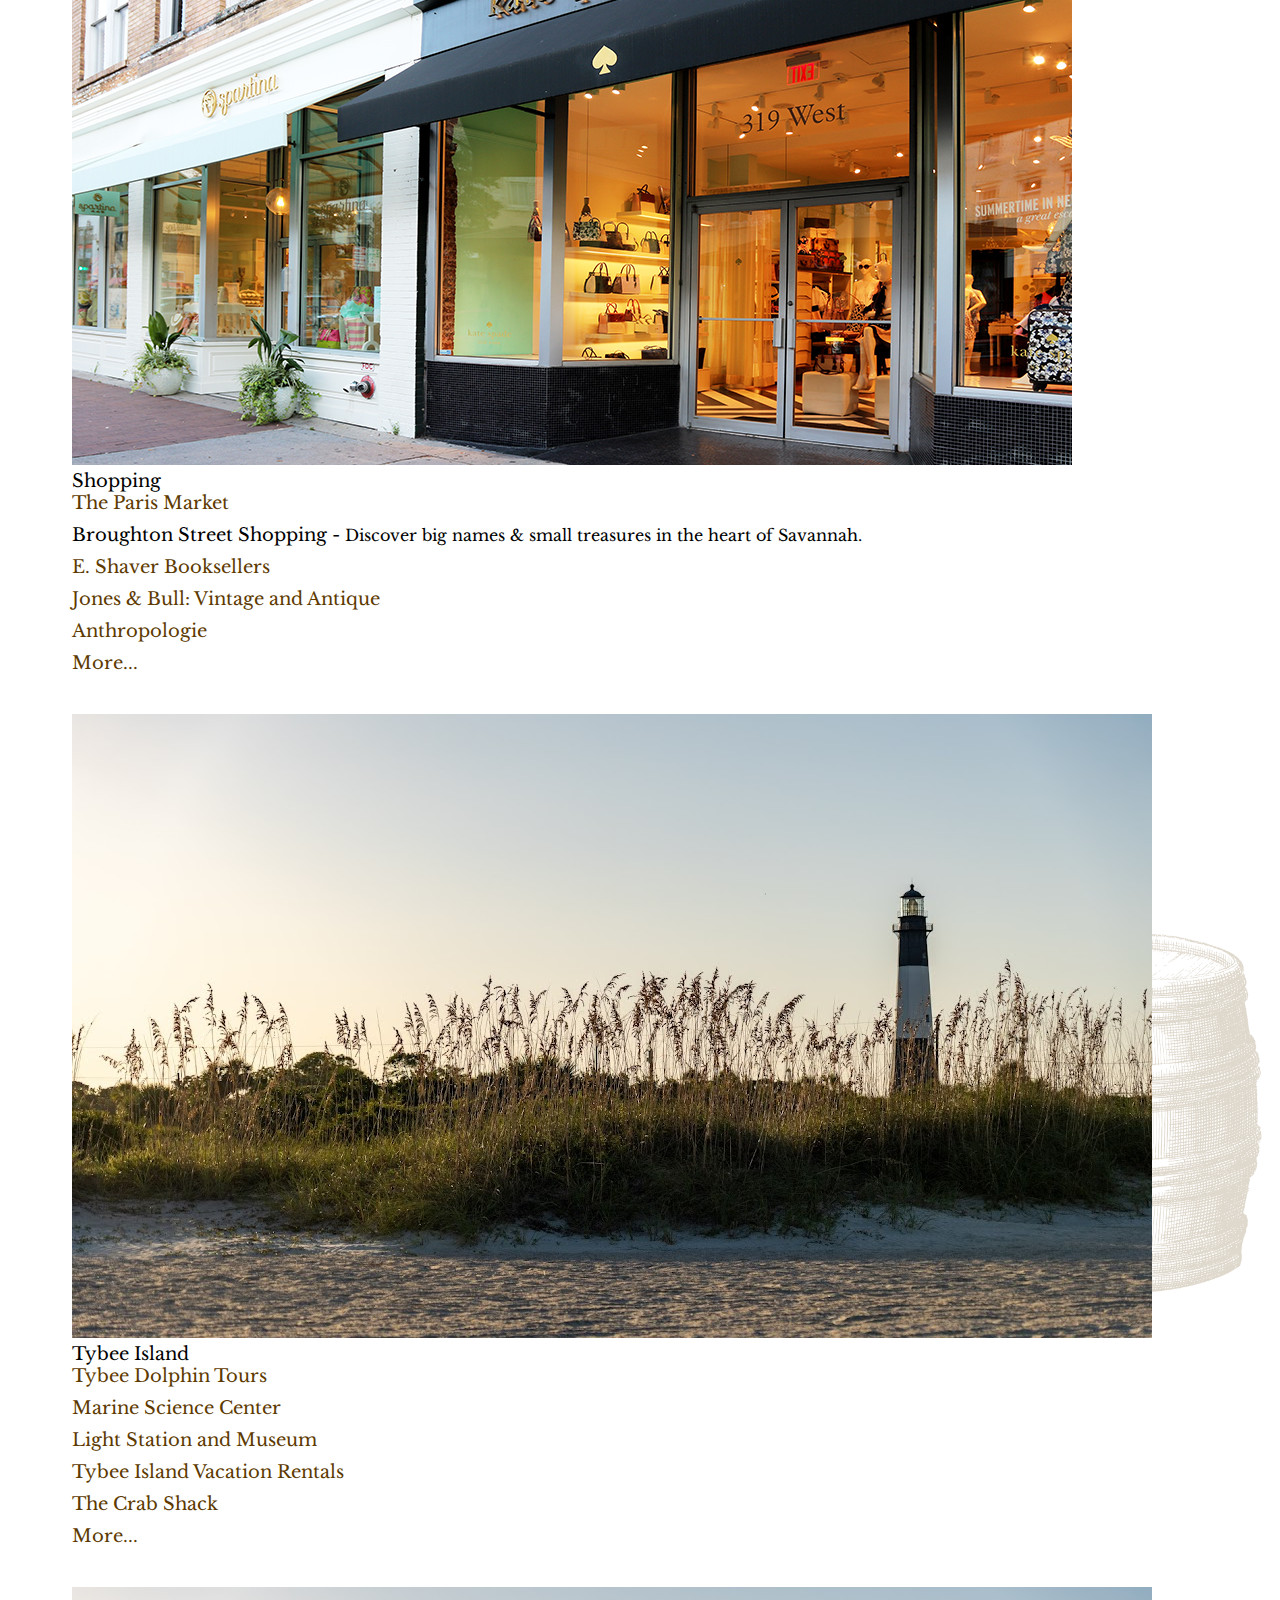
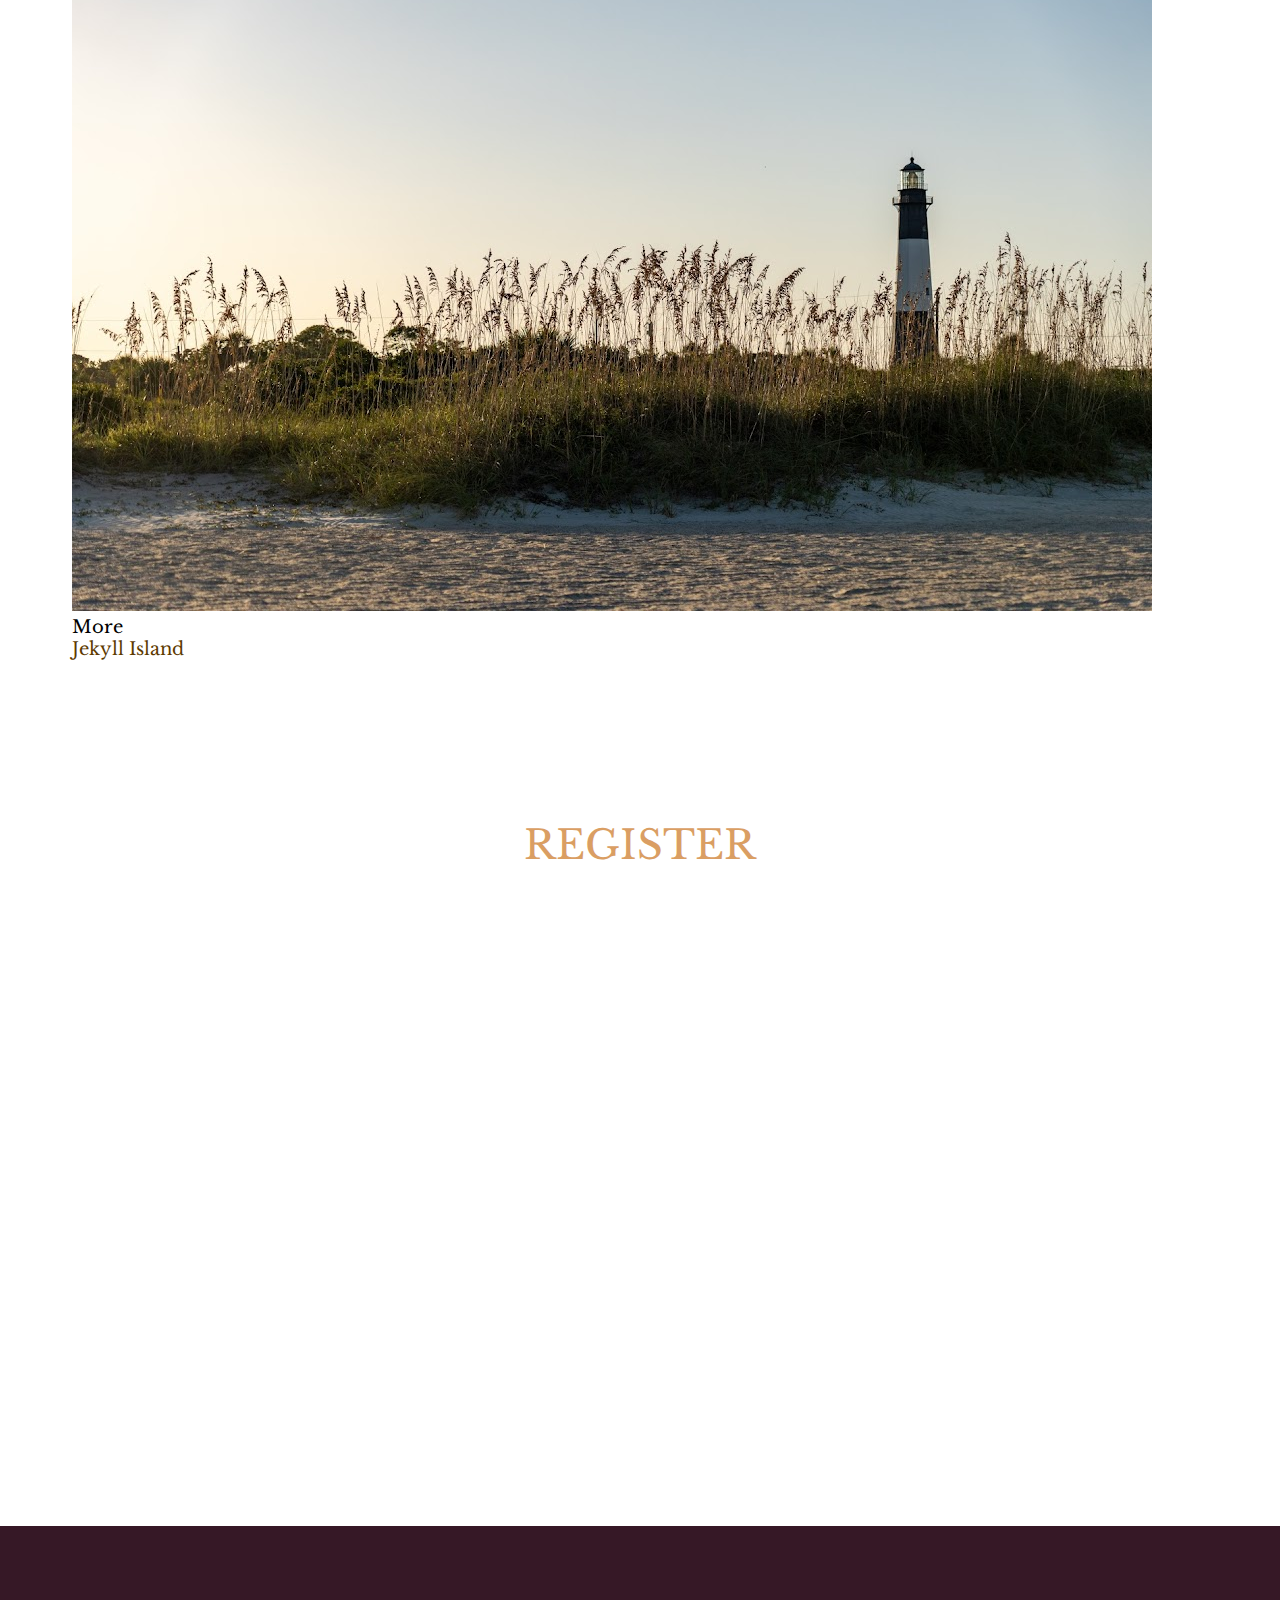
<file: index1.html>
<!DOCTYPE html>
<html>

<head>
    <title>Hurley-Hayes Family Reunion</title>
    <meta name="description" content="Celebrating 52 Years of Family">
    <meta property="og:title" content="Hurley-Hayes Family Reunion">
    <meta property="og:description" content="July 20, 2023 - July 23, 2023 | Celebrating 52 Years of Family">
    <meta property="og:image" content="images/favicon.svg">
    <link rel="preconnect" href="https://fonts.googleapis.com">
    <link rel="preconnect" href="https://fonts.gstatic.com" crossorigin>
    <link href="https://fonts.googleapis.com/css2?family=Libre+Baskerville:ital,wght@0,400;0,700;1,400&display=swap" rel="stylesheet">
    <link href="https://fonts.googleapis.com/css2?family=Aboreto&family=Nunito+Sans:ital,opsz,wght@0,6..12,200..1000;1,6..12,200..1000&display=swap" rel="stylesheet">
    <link rel="stylesheet" href="styles.css">
    <meta name="viewport" content="width=device-width, initial-scale=1.0">
    <link rel="icon" href="images/favicon.svg">
    <meta name="robots" content="noindex,nofollow">
    <script>
        function scrolldiv(id) {
            var elem = document.getElementById(id);
            elem.scrollIntoView({
                behavior: 'smooth',
                block: 'start'
            });
        }
    </script>
    <style>
        .videoWrapper {
            position: relative;
            padding-bottom: 56.25%;
            /* 16:9 */
            height: 0;
        }
        
        .videoWrapper iframe {
            position: absolute;
            top: 0;
            left: 0;
            width: 100%;
            height: 100%;
        }
    </style>
</head>

<body>
    <main>
        <div class="header-navigation">
            <nav>
                <div class="nav-item" onclick="scrolldiv('event')">Stay</div>
                <div class="nav-item" onclick="scrolldiv('fees')">Fees</div>
                <div class="nav-item" onclick="scrolldiv('itinerary')">Itinerary</div>
                <div class="nav-item" onclick="scrolldiv('register')">Register</div>
                <!-- <div class="nav-item" onclick="scrolldiv('contact')">Contact</div> -->
            </nav>
        </div>
        </div>
        <section class="hero">
            <header>
                <div class="header-logo"><img src="images/HHLogo.png" alt="Hurley-Hayes" /></div>
            </header>
            <div class="wrapper">
                <h1>Hurley-Hayes Family Reunion</h1>
                <p><b>WHEN:</b> July 15th-18th, 2027</p>
                <p><b>WHERE:</b> Savannah, GA</p>
                <!-- <p>Celebrating 52 years of family</p> -->
                <!-- <div class="header-navigation"><nav>
                        <div class="nav-item" onclick="scrolldiv('event')">Event</div>
                        <div class="nav-item" onclick="scrolldiv('fees')">Fees</div>
                        <div class="nav-item" onclick="scrolldiv('itinerary')">Itinerary</div>
                        <div class="nav-item" onclick="scrolldiv('register')">Register</div>
                        <div class="nav-item" onclick="scrolldiv('contact')">Contact</div>
                    </nav></div> -->
            </div>
        </section>
        <section id="intro" class="intro">
            <div class="wrapper">
                <div class="text">
                    <p>Welcome to Our Family Reunion Website!</p>
                    <p> From coast to coast and everywhere in between, our family has gathered in some amazing places over the years. But this time, we're making memories in Savannah, Georgia for the very first time!
                    </p>
                    <p>With its cobblestone streets, mossy oaks, and historic charm, Savannah is the perfect place for us to reconnect, laugh, and celebrate our roots.
                    </p>
                    <p>This site will be your go-to place for all the latest updates, event details, and important announcements. Be sure to check back often so you don't miss a thing.
                    </p>
                    <p> Can't wait to see you in Savannah!</p>
                    <!-- We’re so excited to come together in this beautiful city and create memories that will last a lifetime. -->
                    <!-- <p> We're so excited to bring the family together and make unforgettable memories in beautiful Savannah, Georgia. Known for its cobblestone streets, moss-draped oaks, and historic charm, Savannah is the perfect backdrop for our time together.
                    </p>
                    <p>This site will be your go-to place for all the latest updates, event details, and important announcements. Be sure to check back often so you don't miss a thing.</p>
                    <p>Get ready for a reunion filled with joy, connection, and lasting memories. We can't wait to see you in Savannah!</p> -->
                    <p><a class="book-today" href="#register">Register</a></p>
                    <!-- Complete the <a href="#register">registration form</a> to RSVP. -->
                    <!-- 
                    Over the years, our family has come together in cities all across the country. Now, for the first time, we’re making memories in beautiful Savannah, Georgia. -->
                </div>

                <div class="image">
                    <img src="images/savannah-collage-1.png" />
                </div>


            </div>
        </section>
        <section id="event" class="event">
            <div class="wrapper">
                <!-- <h2>Stay</h2> -->
                <div class="event-information">
                    <div class="event-info">
                        <img src="images/hotel.webp" />
                    </div>
                    <!-- <div class="line"></div> -->
                    <div class="event-info">
                        <h2>Your Reunion Stay Awaits In Savannah!</h2>
                        <!-- <div class="heading">Your Reunion Stay Awaits In Savannah!</div> -->
                        <p>
                            The [Hotel Name] is pleased to host our family reunion! We've secured special group rates for July 15th–20th, 2027, so be sure to reserve your room early and join us for an unforgettable time together.
                        </p>
                        <!-- <p class="small">You can also call 1-888-236-2427 & mention <b>HURLEY HAYES REUNION</b> for the negotiated room rate of <b>$159.00</b>.</p>
                            <br> -->
                        <p class="small"><b>Room Rate:</b> $150/night</p>
                        <p class="small"><b>Hotel Deadline:</b> [DATE] </p>

                        <a class="book-today" href="https://www.marriott.com/event-reservations/reservation-link.mi?id=1664370306903&key=GRP&app=resvlink" target="_blank">Book Today</a>
                        <a class="hotel-details" href="https://www.marriott.com/event-reservations/reservation-link.mi?id=1664370306903&key=GRP&app=resvlink" target="_blank">Hotel Details</a>
                        <!-- <p class="small">Note: A reduced $15 daily resort fee will be applied to your room rate after booking and covers Wifi, bike rental, resort activities, and more.</p> -->
                    </div>
                </div>
                <div class="location-info">
                    <div class="map">
                        <iframe src="https://www.google.com/maps/embed?pb=!1m18!1m12!1m3!1d3140.02087005471!2d-84.48723018433797!3d38.09317800154876!2m3!1f0!2f0!3f0!3m2!1i1024!2i768!4f13.1!3m3!1m2!1s0x8842443251cba99f%3A0x3622e094d7a3be57!2sLexington%20Griffin%20Gate%20Marriott%20Golf%20Resort%20%26%20Spa!5e0!3m2!1sen!2sus!4v1674096551883!5m2!1sen!2sus"
                            width="600" height="350" style="border:0;" allowfullscreen="" loading="lazy" referrerpolicy="no-referrer-when-downgrade"></iframe>
                    </div>
                    <div class="flights">
                        <h3>Search Flights</h3>
                        <div data-skyscanner-widget="SearchWidget" data-locale="en-US" data-market="US" data-currency="USD" data-destination-name="Savannah" data-destination-iata-code="SAV" data-flight-type="return" data-button-colour="#da9e63" data-button-text-size="1.5" data-flight-outbound-date="2023-07-20"
                            data-flight-inbound-date="2023-07-23" data-button-font-colour="#fff"></div>
                        <script src="https://widgets.skyscanner.net/widget-server/js/loader.js" async></script>
                    </div>
                </div>

                <div class="transportation">
                    <h3>Transportation in Savannah</h3>
                    <!-- While we encourage you to explore the Historic District and Riverfront on foot, there are several transportation options.  -->
                    To help you assess your need for a rental car, please consider the following:
                    <br>
                    <br>
                    <ul>
                        <li>Group transportation will be available for all official events outside the Historic District (i.e. Family Day at Tybee Island)</li>
                        <li>The entire Historic District is ~2 square miles. Most destinations are within easy walking distance, and exploring the city on foot is a great way to take in the charm of Savannah! </li>
                        <li>Utilize the complementary DOT Express Shuttle and Savannah Belles Ferry to explore the district and the waterfront.</li>
                        <li>Take a guided, hop-on/hop-off trolley tour (check your welcome bag for discount coupons!)</li>
                        <li>Uber/Lyft rides within the Historic District usually take 3-8 minutes.</li>
                        <li>Parking around the Historic District is limited and could be costly.</li>
                        <li>River Street is a beautiful cobblestone-lined street right on the riverfront. Learn the best ways to get there: <a href="https://visitsavannah.com/article/river-street-first-time-guide">Accessing River Street</a></li>
                    </ul>
                    <br>
                    <div class="note">
                        <a href="https://visitsavannah.com/info/getting-around" target="_blank">Click here</a> for more information on the many ways to get around Savannah.
                    </div>

                    <br>
                    <h3>Travel Times</h3>
                    <ul>
                        <li><b>Within Historic District (from River Street to Forsyth Park):</b>
                            <ul>
                                <li>~5-30 minute scenic walk</li>
                                <li>3-8 minute drive</li>
                            </ul>
                        </li>
                        <li><b>Tybee Island:</b> ~30 minute drive</li>
                        <li><b>Savannah/Hilton Head International Airport (SAV):</b> ~30 minute drive</li>
                        <li><b>Charleston International Airport (CHS):</b> ~2 hour drive</li>
                        <li><b>Hartsfield-Jackson Atlanta International Airport:</b> ~4 hour drive</li>
                    </ul>
                    <br>
                    <h3>Parking Information</h3>
                    <ul>
                        <li><a href="https://visitsavannah.com/info/parking-savannah" taregt="_blank">Parking in Savannah</a></li>
                        <li><a href="https://tybeeislandmainstreet.org/parking-information/" target="_blank">Parking in Tybee Island</a></li>
                    </ul>
                    <br>
                    <h3>Accessibility</h3>
                    <ul>
                        <li><a target="_blank" href="https://visitsavannah.com/accessibility">Savannah's Accessibility</a></li>
                    </ul>
                </div>
            </div>


        </section>
        <section id="fees" class="fees">
            <div class="wrapper">
                <h2>Fees</h2>
                <div class="text">
                    <table>
                        <tr>
                            <td>
                                <h3>Annual Dues</h3>
                            </td>
                            <td>
                                <p><b>$100</b> for 2026 & 2027</p>
                                <ul>
                                    <li>Couples pay $50/year for their household (children under 21 included).</li>
                                    <li>Adults 21+ pay separately as their own household.</li>
                                </ul>
                            </td>
                        </tr>
                        <tr>
                            <td>
                                <h3>Registration</h3>
                            </td>
                            <td>
                                <p>Adults: <b>$135</b></p>
                                <p>Children (4-12): <b>$75</b></p>
                                <p>3 + Under: <b>FREE</b> </p>
                                <p class="small">Includes meals, events, transportation, welcome bag, and more!</p>
                            </td>
                        </tr>
                        <tr>
                            <td>
                                <h3>T-shirts</h3>
                            </td>
                            <td>
                                <p>Adults (XS-5XL): <b>$13</b></p>
                                <p>Children: (XS-XL): <b>$10</b></p>
                            </td>
                        </tr>
                    </table>

                    <div class="payment-information">
                        <h3>Payment Options</h3>
                        <p> Pay in full <b>OR </b> in 2-3 installments: DUE on <b>March 31</b>, <b>April 30</b>, and <b>May 31</b></p>

                        <p><b>Send payments to CARA SMITH by:</b></p>
                        <div class="options">
                            <div class="option">
                                <h4>Zelle</h4>
                                <p>404-917-5041</p>
                            </div>
                            <div class="option">
                                <h4>CashApp</h4>
                                <p>404-917-5041 or <a href="https://cash.app/$carapsmith" target="_blank">$carapsmith</a></p>
                            </div>
                            <div class="option">
                                <h4>Mail to:</h4>
                                <p> Jonathan Smith <br> 3179 Perch Drive <br> Marietta, GA 30008</p>
                            </div>
                        </div>
                    </div>

                    <p>ALL PAYMENTS ARE DUE BY <b>[DATE], 2027</b></p>

                    <p class="small"><b>IMPORTANT:</b> Complete the <a href="#register">registration form</a> before sending payment.</p>

                    <h3>Not Attending? Donate!</h3>

                    <p>Support the reunion by donating! Your gift can help another family member attend or enhance the celebration for all. Use any payment method above and email carapsmith@gmail.com to notify us of your gracious gift.</p>

                    <!-- <p>You can still be part of the celebration by making a donation to the Hurley-Hayes Family Reunion. Your gift can help sponsor a family member's trip or enhance this year’s celebration for everyone.</p>
                    <p>To contribute, use any of the payment methods listed above and email carapsmith@gmail.com to notify us of your gracious gift. Thank you for your support!</p> -->
                    <p class="small"><b>NOTE:</b> In the memo section please include the reason for payment (e.g., "Registration", "T-Shirt", "Donation")</p>

                </div>
            </div>
        </section>
        <section id="itinerary" class="itinerary">
            <div class="wrapper">
                <h2>Itinerary</h2>
                <div class="schedule">
                    <div class="day-schedule">
                        <div class="heading">Day 1 <span>Thursday, July 15th</span></div>
                        <table>
                            <tr>
                                <td>9:00 AM</td>
                                <td><strong>Jim and Alison Golf Outing</strong>
                                    <div class="note">
                                        <p class="small">Meet in the Lobby no later than 8:30 am for a timely arrival.</p>
                                        <p class="small"><b>Address:</b> TBD</p>
                                    </div>
                                </td>
                            </tr>
                            <tr>
                                <td>5:00 PM - until</td>
                                <td><strong>Welcome & Registration</strong></td>
                            </tr>
                            <tr>
                                <td>8:30 PM - until</td>
                                <td><strong>21+ Bar Crawl</strong> (optional)</td>
                            </tr>
                        </table>
                        <!-- <div class="text">
                                <ul>
                                    <li>8:00 am - Jim and Alison Golf Outing</li>
                                    <li>5:00 pm - Welcome & Registration</li>
                                </ul>
                            </div> -->
                    </div>
                    <div class="day-schedule">
                        <!-- <strong>A couple of notes for our day in Tybee Island:</strong>
                            <ul class="note">
                                <li class="small">Wear your family reunion t-shirt. We'll take our group photo today!</li>
                                <li class="small">Bring or wear your bathing suit under your clothes if you'd like to enjoy the beach during the picnic. North Beach is just a short walk from the park!</li>
                                <li class="small">Don't forget sunscreen, towels, and any beach gear you love!</li>
                                <li class="small">We will have group transportation, but for those driving, all parking in Tybee Island is pay-to-park at a rate of $4.00/hour. </li>
                            </ul> -->
                        <div class="heading">Day 2 <span>Friday, July 16th</span>
                        </div>
                        <table>
                            <tr>
                                <td> <strong>A couple of notes for our day in Tybee Island:</strong></td>
                                <td>

                                    <ul class="note">
                                        <!-- <li class="small">We will depart the hotel no later than 8:15 am for a timely arrival.</li> -->
                                        <li class="small">Wear your family reunion t-shirt. We'll take our group photo today!</li>
                                        <li class="small">Bring or wear your bathing suit under your clothes if you'd like to enjoy the beach during the picnic. North Beach is just a short walk from the park!</li>
                                        <li class="small">Don't forget sunscreen, towels, and any beach gear you love!</li>
                                        <li class="small">We will have group transportation, but for those driving, all parking in Tybee Island is pay-to-park at a rate of $4.00/hour. </li>
                                    </ul>
                                </td>
                            </tr>
                            <tr>
                                <td>9:30 AM - 11:30 AM</td>
                                <td><strong>Visit to Tybee Island Marine Science Center</strong>
                                    <div class="note">
                                        <p class="small">Explore the shoreline with a guided Beach Ecology Tour, then discover live animal exhibits and hands-on interactive displays inside the Marine Science Center!</p>
                                        <p class="small"><b>Address</b>: 37 Meddin Dr, Tybee Island, GA 31328</p>
                                        <!-- <p class="small">Enjoy either the group Turtle Talk OR the Exhibits & Interactive Experience.</p>
                                        <p class="small"><b>Turtle Talk:</b> Learn about the amazing lives of sea turtles and feed the loggerhead sea turtle at the Coastal Gallery.</p>
                                        <p class="small"><b>Exhibits & Interactive Experience:</b> Enjoy live animal exhibits, fossil exploration and interactive installations.</p>
                                        <p class="small"><b>Address:</b> 37 Meddin Dr, Tybee Island, GA 31328</p> -->
                                    </div>

                                </td>
                            </tr>
                            <tr>
                                <td>12:00 PM - 3:30 PM</td>
                                <td><strong>Family Picnic at Tybee Island Memorial Park</strong>
                                    <div class="note">
                                        <p class="small">Enjoy food, games, and family fun time!</p>
                                        <p class="small">North Beach is a ~6-minute walk from Tybee Island Memorial Park. Take the crosswalk at Butler Ave and 4th street to access the beach.</p>

                                        <!-- <p class="small">11:30 AM - 1:00 PM - Lunch</p>
                                            <p class="small">1:00 PM - 2:45 PM - Games & Free time</p>
                                            <p class="small">2:45 PM - Family Photo</p>
                                            <p class="small">3:00 PM - Head back to Homewood Suites</p> -->
                                        <p class="small"><b>Address</b>: 402 Jones Ave, Tybee Island, GA 31328</p>

                                    </div>
                                </td>
                            </tr>
                            <tr>
                                <td>5:30 PM - 6:15 PM</td>
                                <td><strong>Family Meeting - Hospitality Suite</strong></td>
                            </tr>
                            <tr>
                                <td>6:30 PM - until</td>
                                <td><strong>Free Time</strong>
                                    <div class="note">
                                        <p class="small">Explore the city at your own pace or drop by the hospitality suite to relax and catch up with family.</p>
                                        <p class="small">*Light bites will be provided in the hospitality suite.</p>
                                    </div>

                                </td>
                            </tr>
                        </table>
                        <div class="text">
                            <!-- <ul>
                                    <li>8:30 am - Robert Bailey Conn Memorial Basketball</li>
                                    <li>11:45am to 1:15pm - Family Lunch at <a href="https://gattitownlexington.com" target="_blank">Gattitown</a> <br><span class="small">This is a timed event, so please arrive on time.</span></li>
                                    <li>2:00 pm - Family Basketball Game
                                    </li>
                                    <li>5:00 pm - Free Time </li>
                                </ul> -->
                        </div>
                    </div>
                    <div class="day-schedule">
                        <div class="heading">Day 3 <span>Saturday, July 17th</span></div>
                        <table>
                            <tr>
                                <td>8:00 AM - 10:00 AM</td>
                                <td><strong>Robert Bailey Conn Memorial Basketball</strong>
                                    <div class="note">
                                        <p class="small"><b>Address:</b> <br> Jenkins Athletic Club <br>6408 Waters Avenue, Savannah, GA 31406</p>
                                    </div>

                                </td>
                            </tr>
                            <tr>
                                <td>10:00 AM - 5:00 PM</td>
                                <td><b>Optional Daytime Activities</b>
                                    <div class="note">
                                        <p class="small">
                                            Enjoy the city at your own pace—stroll through beautiful Forsyth Park, explore a local museum, take a history tour, or simply soak in the sights!
                                            <!-- Explore the city your way: wander, sightsee, visit a museum, or take a history tour. Or, join a small group for these optional activities: -->
                                        </p>
                                        <p class="small">
                                            Want to explore with others? Join one of our <b>optional</b> small group outings:
                                        </p>
                                        <p class="small">
                                            10:00 AM - Meet in the lobby to visit:<br>
                                            <b>The American Prohibition Museum</b> or <b>The Mercer Williams House</b>
                                            <br><br> or <br><br> 10:30 AM - Meet in the lobby to visit:<br>
                                            <b>The Children's Museum</b>
                                        </p>
                                        <!-- <p class="small">
                                                10:00 AM - Meet in the lobby to go on the Mercer Williams House Tour.
                                            </p> -->
                                        <p class="small">Looking for more ideas? See the <a href="#thingstodo">Things to Do</a> section below.</p>
                                        <p class="small">*The hospitatly room will be open for gathering all day and a light lunch will be provided beginning at 1pm.</p>
                                    </div>
                                </td>
                            </tr>
                            <tr>
                                <td>6:00 PM - 11:00 PM</td>
                                <td><b>Family Dinner Banquet</b></td>
                            </tr>
                        </table>
                        <div class="text">
                            <!-- <ul>
                                    <li>9:30 am - Family Picnic</li>
                                    <li>Family Meeting</li>
                                    <li>6:00 pm - Family Banquet</li>

                                </ul> -->
                        </div>
                    </div>
                    <div class="day-schedule">
                        <div class="heading">Day 4 <span>Sunday, July 18th</span></div>
                        <table>
                            <tr>
                                <td></td>
                                <td><b>Family Departures</b>
                                    <br>
                                    <br>
                                    <div>Thank you so much for joining us in Savannah!</div>

                                </td>
                            </tr>
                        </table>
                    </div>
                </div>
                <!-- <p class="small">* More details to come. Itinerary subject to change.</p> -->

                <div id="thingstodo" class="things-to-do">
                    <h3>Things to do <span>in Savannah, Georgia</span></h3>
                    <ul class="cards">
                        <li class="card">
                            <div class="card-image"><img src="images/tours.webp" /></div>
                            <div class="card-info">
                                <div class="card-title">Tours</div>
                                <ul>
                                    <li><a target="_blank" href="https://www.trolleytours.com/savannah">Old Town Trolley Tours</a></li>
                                    <li><a target="_blank" href="https://savannahriverboat.com/">Savannah Riverboat Cruise</a></li>
                                    <li><a target="_blank" href="https://savannahcathedral.org/visit/">The Cathedral Basilica of St. John the Baptist</a></li>
                                    <li><a target="_blank" href="https://sorrelweedhouse.com/">The Old Sorrel-Weed House</a></li>
                                    <li><a target="_blank" href="https://visitsavannah.com/list/18-spooky-savannah-ghost-tours">Ghost Tours</a></li>
                                    <li><a target="_blank" href="https://visitsavannah.com/tours-excursions">More...</a></li>
                                </ul>
                            </div>
                        </li>
                        <li class="card">
                            <div class="card-image"><img src="images/museums.jpg" /></div>
                            <div class="card-info">
                                <div class="card-title">Museums</div>
                                <ul>
                                    <li><a target="_blank" href="https://chsgeorgia.org/savannah-childrens-museum/">Savannah Children's Museum</a></li>
                                    <li><a target="_blank" href="https://www.scadmoa.org/">SCAD Musuem of Art</a></li>
                                    <li><a target="_blank" href="https://chsgeorgia.org/georgia-state-railroad-museum/">GA State Railroad Museum</a></li>
                                    <li><a target="_blank" href="https://www.telfair.org/">Telfair Museums</a></li>
                                    <li><a target="_blank" href="https://www.americanprohibitionmuseum.com/">American Prohibition Museum</a></li>
                                    <li><a target="_blank" href="https://visitsavannah.com/arts-culture">More...</a></li>
                                </ul>
                            </div>
                        </li>
                        <li class="card">
                            <div class="card-image"><img src="images/districts.jpg" /></div>
                            <div class="card-info">
                                <div class="card-title">Districts & Destinations</div>
                                <ul>
                                    <li><a target="_blank" href="https://www.google.com/search?q=forsyth+park+savannah/">Forsyth Park</a></li>
                                    <li><a target="_blank" href="https://visitsavannah.com/list/things-to-do-river-street">River Street</a></li>
                                    <li><a target="_blank" href="https://www.plantriverside.com/">Plant Riverside District</a></li>
                                    <li><a target="_blank" href="https://visitsavannah.com/article/savannahs-squares-and-parks">Savannah Squares & Parks</a></li>
                                </ul>
                            </div>
                        </li>
                        <li class="card">
                            <div class="card-image"><img src="images/food.jpg" /></div>
                            <div class="card-info">
                                <div class="card-title">Food</div>
                                <ul>
                                    <li><a target="_blank" href="https://thecollinsquarter.com/">Collins Quarter</a></li>
                                    <li><a target="_blank" href="https://www.bmatthewseatery.com/">B. Matthews Eatery</a></li>
                                    <li><a target="_blank" href="https://www.vicsontheriver.com/">Vics on the River</a></li>
                                    <li><a href="https://www.theshrimpfactory.com/" target="_blank">The Shrimp Factory</a></li>
                                    <li><a target="_blank" href="https://www.littleduckdiner.com/">Little Duck Diner</a></li>
                                    <li><a target="_blank" href="https://www.starlandyard.com/">Starland Yard Outdoor Food Court</a></li>
                                    <li><a target="_blank" href="https://visitsavannah.com/food-drink">More...</a></li>
                                </ul>
                            </div>
                        </li>
                        </li>
                        <li class="card">
                            <div class="card-image"><img src="images/cocktails.avif" /></div>
                            <div class="card-info">
                                <div class="card-title">Cocktail Bars</div>
                                <ul>
                                    <li><a target="_blank" href="https://www.plantriverside.com/savannah-restaurants-bars/myrtle-rose-rooftop-bar/">Myrtle & Rose Rooftop Bar</a></li>
                                    <li><a target="_blank" href="https://www.thelostsquare.com/"> The Lost Square</a></li>
                                    <li><a target="_blank" href="https://www.thevinylroomsav.com/">The Vinyl Room</a></li>
                                    <li><a target="_blank" href="https://www.artillerybar.com/">Artillery Bar</a></li>
                                    <li><a target="_blank" href="https://www.thefitzroysavannah.com/">Fitzroy</a></li>
                                </ul>
                            </div>
                        </li>
                        <li class="card">
                            <div class="card-image"><img src="images/shopping.jpg" /></div>
                            <div class="card-info">
                                <div class="card-title">Shopping</div>
                                <ul>
                                    <li><a target="_blank" href="https://www.theparismarket.com/">The Paris Market</a></li>
                                    <li>Broughton Street Shopping - <span class="small">Discover big names & small treasures in the heart of Savannah.</span></li>
                                    <li><a target="_blank" href="https://eshaverbooks.com/">E. Shaver Booksellers</a></li>
                                    <li><a target="_blank" href="https://jonesandbull.com/">Jones & Bull: Vintage and Antique</a></li>
                                    <li><a target="_blank" href="https://www.anthropologie.com/stores/savannah">Anthropologie</a></li>
                                    <li><a target="_blank" href="https://visitsavannah.com/shopping">More...</a></li>

                                </ul>
                            </div>
                        </li>
                        <li class="card">
                            <div class="card-image"><img src="images/tybee.jpg" /></div>
                            <div class="card-info">
                                <div class="card-title">Tybee Island</div>
                                <ul>
                                    <li><a target="_blank" href="https://tybeedolphinadventure.com/">Tybee Dolphin Tours</a></li>
                                    <li><a href="https://tybeemarinescience.org/" target="_blank">Marine Science Center</a></li>
                                    <li><a href="https://www.tybeelighthouse.org/" target="_blank">Light Station and Museum</a></li>
                                    <li><a href="https://tybeevacationrentals.com/" target="_blank">Tybee Island Vacation Rentals</a></li>
                                    <li><a href="https://www.thecrabshack.com/" target="_blank">The Crab Shack</a></li>
                                    <li><a href="https://visittybee.com/" target="_blank">More...</a></li>
                                </ul>
                            </div>
                        </li>
                        <li class="card">
                            <div class="card-image"><img src="images/tybee.jpg" /></div>
                            <div class="card-info">
                                <div class="card-title">More</div>
                                <ul>
                                    <li><a target="_blank" href="https://www.jekyllisland.com/">Jekyll Island</a></li>
                                </ul>
                            </div>
                        </li>


                    </ul>
                    <!-- <h4>Tours</h4>
                        <ul>
                            <li><a target="_blank" href="">The Cathedral Basilica of St. John the Baptist</a></li>
                            <li><a target="_blank" href="">The Sorrel-Weed House</a></li>
                            <li><a target="_blank" href="https://www.trolleytours.com/savannah">Old Town Trolley Tours</a></li>
                            <li><a target="_blank" href="https://tybeedolphinadventure.com/">Tybee Dolphin Tours</a></li>
                        </ul>
                        <h4>Museums</h4>
                        <ul>
                            <li><a target="_blank" href="">The American Prohibition Museum</a></li>
                        </ul>

                        <h4>Shopping & Dining</h4>
                        <ul>
                         <li><a target="_blank" href="https://www.starlandyard.com/food-drink"> Starland Yard Outdoor Food Court</a></li>
                         <li><a href="">The Paris Market</a></li>
                            
                        </ul> -->

                </div>

            </div>
        </section>
        <!-- <section id="familytree">
                <div class="wrapper">
                    <p>Check out our Living Family Tree <a href="https://youtu.be/eN-qUV17WGI " target="_blank">HERE</a></p>
                    <div class="videoWrapper">
                        <iframe width="560" height="315" src="https://www.youtube.com/embed/eN-qUV17WGI" title="YouTube video player" frameborder="0" allow="accelerometer; autoplay; clipboard-write; encrypted-media; gyroscope; picture-in-picture; web-share" allowfullscreen></iframe>
                    </div>
                </div>
            </section> -->
        <section id="register" class="register">
            <div class="wrapper">
                <h2>Register</h2>
                <iframe id="JotFormIFrame-252717037147154" title="Hurley-Hayes Reunion 2027 Registration" onload="window.parent.scrollTo(0,0)" allowtransparency="true" allow="geolocation; microphone; camera; fullscreen; payment" src="https://form.jotform.com/252717037147154"
                    frameborder="0" style="min-width:100%;max-width:100%;height:539px;border:none;" scrolling="no">
                </iframe>
                <script src='https://cdn.jotfor.ms/s/umd/latest/for-form-embed-handler.js'></script>
                <script>
                    window.jotformEmbedHandler("iframe[id='JotFormIFrame-252717037147154']", "https://form.jotform.com/")
                </script>

            </div>
        </section>
        <!-- <section id="contact" class="contact">
                <div class="wrapper">
                    <h2>Questions?</h2>
                    <p>Contact Cara Smith @ &#099;&#097;&#114;&#097;&#112;&#115;&#109;&#105;&#116;&#104;&#064;&#103;&#109;&#097;&#105;&#108;&#046;&#099;&#111;&#109;.</p>
                </div>
            </section> -->
    </main>

    <footer>
        <div class="wrapper">
            <div class="footer-logo"><img src="images/HHLogo.png" alt="Hurley Hayes" /></div>
            <p>Questions? Contact Cara Smith @ &#099;&#097;&#114;&#097;&#112;&#115;&#109;&#105;&#116;&#104;&#064;&#103;&#109;&#097;&#105;&#108;&#046;&#099;&#111;&#109;.</p>
            <p>Connect and share your reunion highlights on <a href="https://www.facebook.com/groups/hurleyhayes/" target="_blank">Facebook</a>!<br> #HurleyHayes52</p>

            <!-- <p>Check out our Living Family Tree <a href="https://youtu.be/eN-qUV17WGI " target="_blank">HERE</a></p> -->

            <p class="small copyright">&copy; 2027 All Rights Reserved. Made with &hearts;</p>
        </div>

    </footer>

</body>

</html>
</file>
<file: styles.css>
html, body, div, span, applet, object, iframe,
h1, h2, h3, h4, h5, h6, p, blockquote, pre,
a, abbr, acronym, address, big, cite, code,
del, dfn, em, img, ins, kbd, q, s, samp,
small, strike, strong, sub, sup, tt, var,
b, u, i, center,
dl, dt, dd, ol, ul, li,
fieldset, form, label, legend,
table, caption, tbody, tfoot, thead, tr, th, td,
article, aside, canvas, details, embed, 
figure, figcaption, footer, header, hgroup, 
menu, nav, output, ruby, section, summary,
time, mark, audio, video {
	margin: 0;
	padding: 0;
	border: 0;
	font-size: 100%;
	font: inherit;
	vertical-align: baseline;
    box-sizing: border-box;
}
/* HTML5 display-role reset for older browsers */
article, aside, details, figcaption, figure, 
footer, header, hgroup, menu, nav, section {
	display: block;
}
body {
	line-height: normal;
    font-family: 'Libre Baskerville', serif;
    font-size: 16px;
}
ol, ul {
	list-style: none;
}
blockquote, q {
	quotes: none;
}
blockquote:before, blockquote:after,
q:before, q:after {
	content: '';
	content: none;
}
table {
	border-collapse: collapse;
	border-spacing: 0;
}
img {
    max-width: 100%;
    height: auto;
}
b, strong {
    font-weight: 700;
}
a {
   color: #5D3A00;
}
p {
    margin: 0 0 1rem;
}
.wrapper {
    max-width: 1200px;
    margin: auto;
    padding: 2rem 2rem;
}
h1, h2, h3, h4, h5, h6 {
    color: #da9e63;
    text-transform: uppercase;
    line-height: normal;
}
p.small, span.small, section p.small {
    font-size: 16px;
}
header, footer {
    background-color: #361826;
}
.header-logo {
    text-align:center;
}
.header-logo img {
    max-width: 18rem;
}
.hero {
    background-color: #361826;
    text-align: center;
    color: #da9e63;
    padding: 4rem 0rem;
}
.hero h1 {
    font-size: 34px;
    padding: 0 0rem;
    margin: 0 0 2rem;
    line-height: normal;
}
.hero p {
    font-size: 20px;
    font-style: italic;
}
nav {
    display: flex;
    align-items: center;
    justify-content: center;
    margin: 42px 0 42px;
    flex-wrap: wrap;
}
.nav-item {
    color: #da9e63;
    font-size: 14px;
    font-family: Mrs Eaves Roman;
    background: transparent;
    text-transform: uppercase;
    letter-spacing: 3.2px;
    padding: 2.5rem 1.6rem;
    width: 50%;
    border: 1px solid #eae5d220;
    cursor: pointer;
    -webkit-transition: .5s ease;
    transition: .5s ease;
    text-decoration: none;
}
.nav-item:hover {
    background-color: #EAE5D2;
    color: #000;
}
section h2 {
    font-size: 30px;
    margin: 2rem 0 2rem;
    text-align: center;
}
.line {
    height: 1px;
    width: 0;
    background: #fff;
    opacity: 50%;
    width:100%;
    margin: 3rem 0;
}
/* Event Section */
.event {
    background-position: left 100px;
    background-image: url(images/1.png);
    background-size: 600px;
    background-repeat: no-repeat;
}
.event-info {
    margin-bottom: 2rem;
}
.event-info .heading {
    font-size: 28px;
    padding: 0 0 2rem;
    border-bottom: 1px solid #000;
    margin-bottom: 2rem;
}
.event-info p {
    font-size: 24px;
}
.event-info .book-today {
    display: inline-block;
    width: auto;
    font-size: 14px;
    text-transform: uppercase;
    letter-spacing: 3.2px;
    padding: 22px 40px;
    background-color: #da9e63;
    color: #fff;
    text-decoration: none;
    border: 1px solid #da9e63;
    -webkit-transition: .5s ease;
    transition: .5s ease;
}
.event-info .book-today:hover {
    background-color: #fff;
    color: #da9e63;
}

.event .map {
    margin-bottom: 30px;
}
.event .map iframe {
    width: 100%;
}
.event .flights h3 {
    font-size: 20px;
    margin-bottom: 10px;
}

/* Fee Section */
.fees {
    background-color: #EAE5D2;
}
.fees .text {
    max-width: 768px;
    margin: auto;
}
.fees ul {
    margin: 2rem 0;
}
.fees li{
    margin-bottom: 1.6rem;
}


/* Itinerary Section */
.itinerary {
    background-position: right 90%;
    background-image: url(images/4.png);
    background-size: 600px;
    background-repeat: no-repeat;
}
.day-schedule .heading {
    font-size: 28px;
    /* opacity: .4; */
    padding: 1.6rem 0;
    margin: 0 0 2rem;
    border-bottom: 1px solid #000;
}
.day-schedule .heading span
{
    display:block;
    font-size: 18px;
    margin-top: 1rem;
}
.day-schedule li {
    margin: 0 0 1.6rem;
}
.day-schedule li span {
    color: #da9e63;
    font-style: italic;
}
.things-to-do {
    margin: 4rem 0;
}
.things-to-do ul {
    margin-bottom: 40px;
}
.things-to-do h3 {
    font-size: 28px;
    margin-bottom: 2rem;
}
.things-to-do h3 span {
    color: #000;
    font-size: 18px;
}
.things-to-do li {
    margin-bottom: 10px;
}
.things-to-do li a {
    text-decoration: none;
}
.things-to-do li a:hover {
    text-decoration: underline;
}
.things-to-do h4 {
    color: #000;
    margin-bottom: 10px;
    text-decoration: underline;
    font-weight: bold;
}

/* Contact Section */
.contact {
    background-color: #EAE5D2;
}
.contact .wrapper {
    max-width: 768px;
    margin: auto;
}

footer {
    text-align: center;
    color: #da9e63;
}
footer a {
   color: #da9e63;
}

@media (min-width: 768px) {
    body {
        font-size: 18px
    }
    .hero h1 {
        font-size: 48px;
    }
    .hero p {
        font-size: 32px;
    }
    nav {
        margin-top: 80px;
    }
    .nav-item {
       width: 25%;
       font-size: 16px;
    }
    section h2 {
        font-size: 40px;
        margin-bottom: 5rem;
    }
    .line {
        display: none;
    }
    .event-information {
        display: flex;
    }
    .event-info .heading {
        margin-bottom: 5rem;
    }
    .event-info {
        width: 50%;
        text-align: center;
    }

    .event .location-info {
        display: flex;
    }
    .event .map, .event .flights {
        flex: 1;
        padding: 0 10px;
    }
    .day-schedule .heading {
        border: 0;
    }
    .day-schedule {
        margin: 0 0 2rem;
        display: grid;
        grid-template-columns: 1fr 1fr;
        border-bottom: 1px solid #000;
    }

}
</file>
